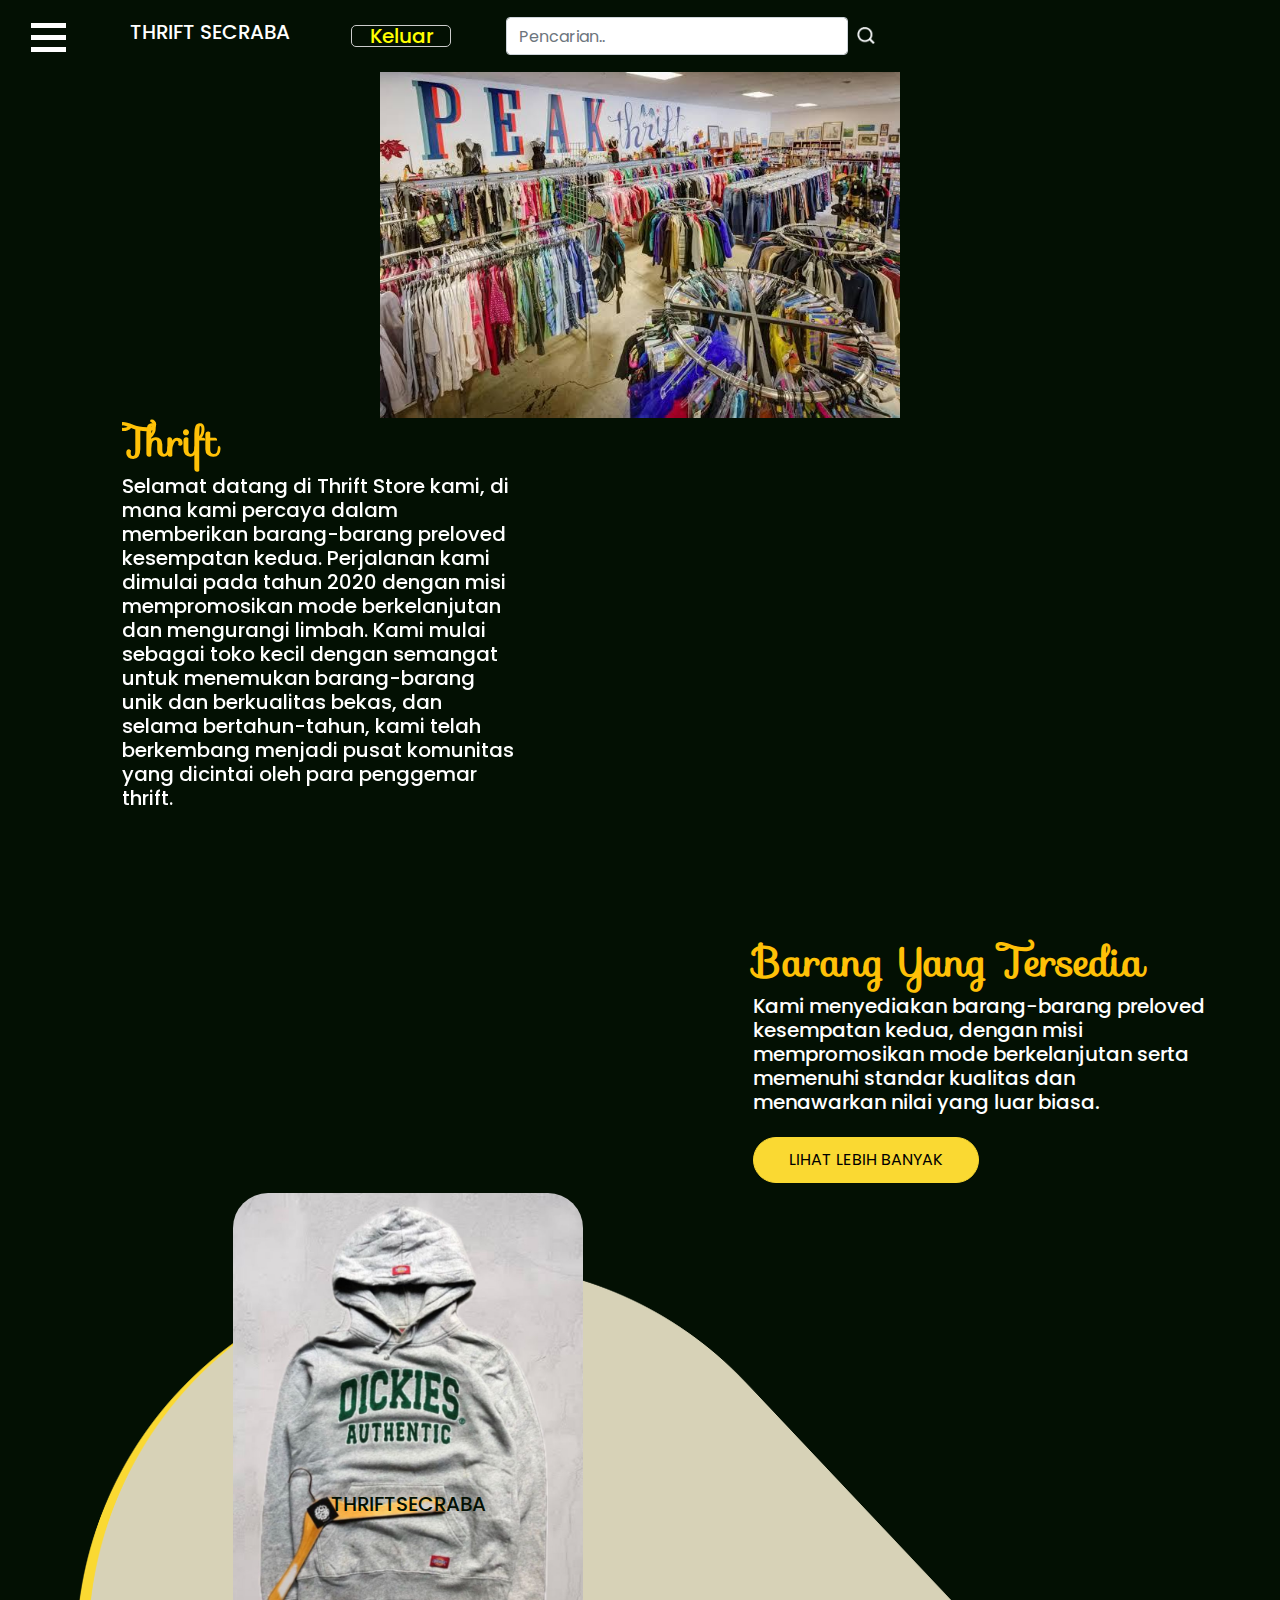
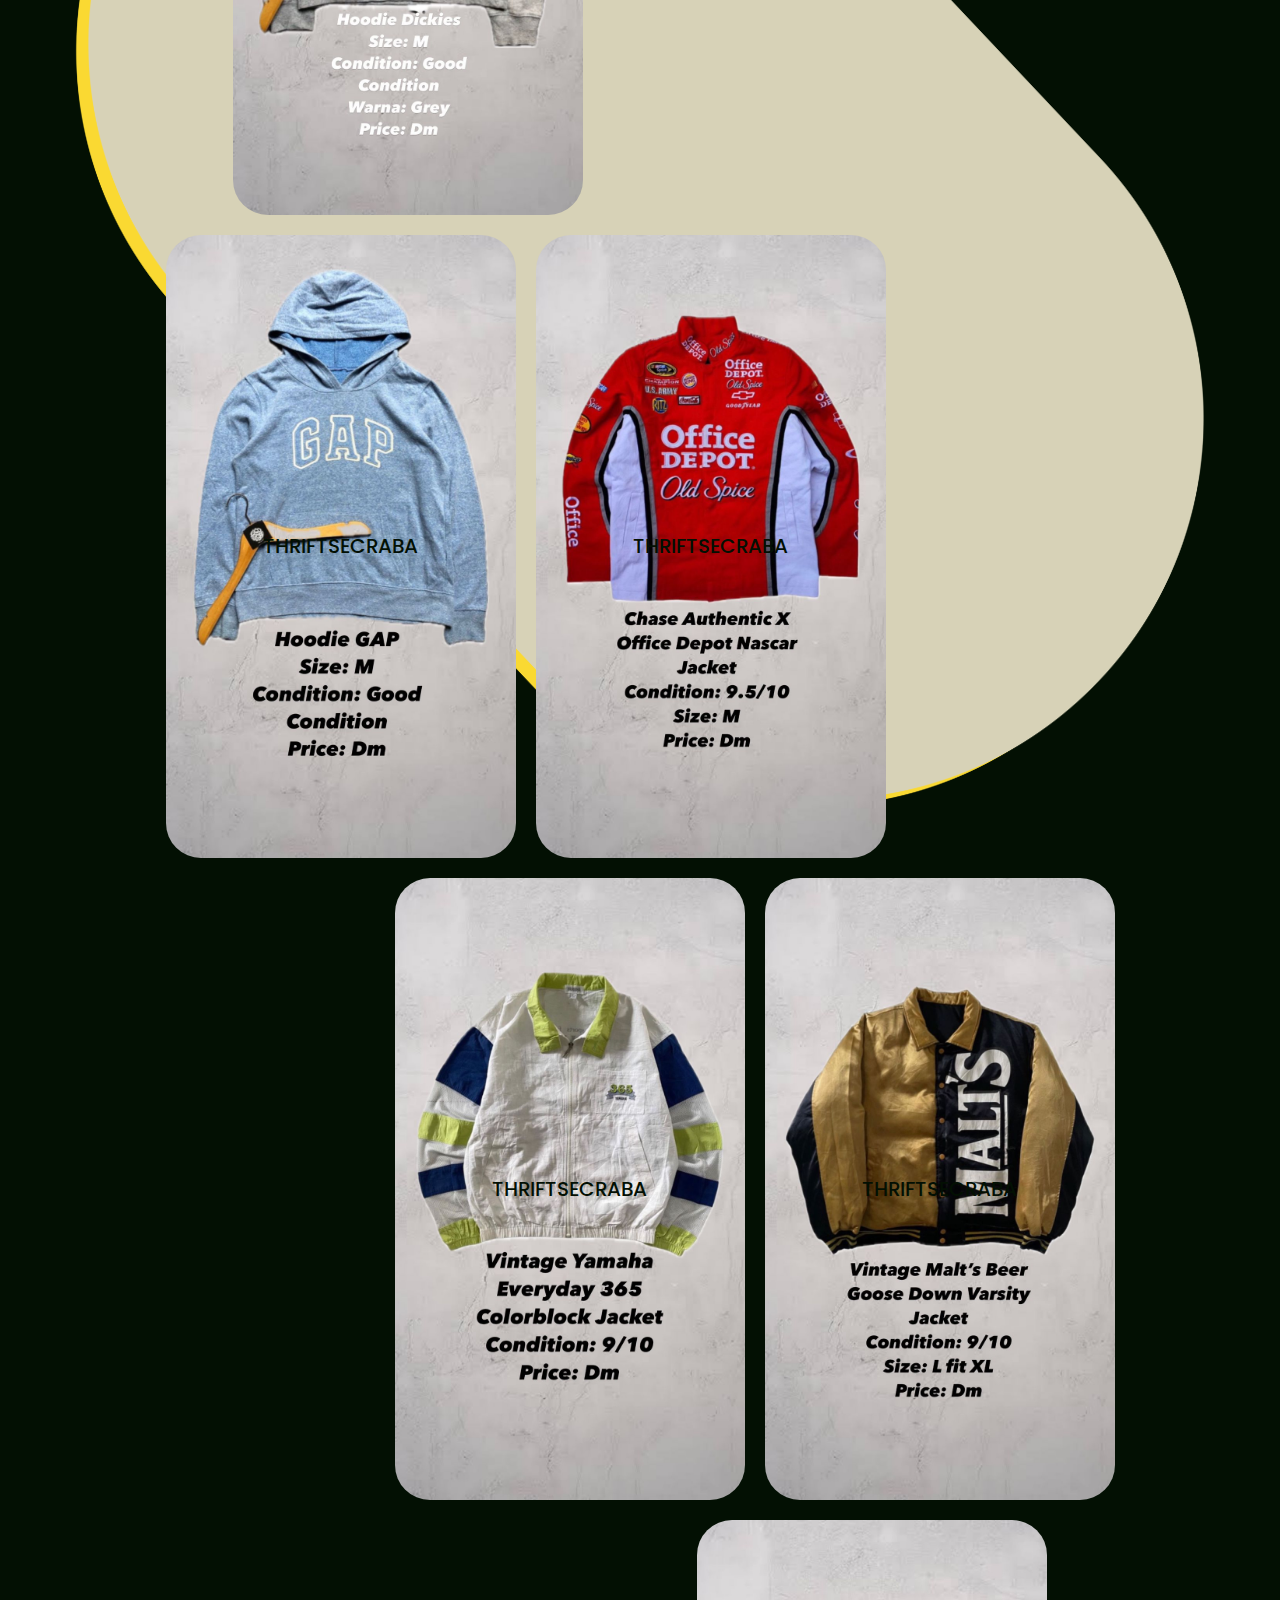
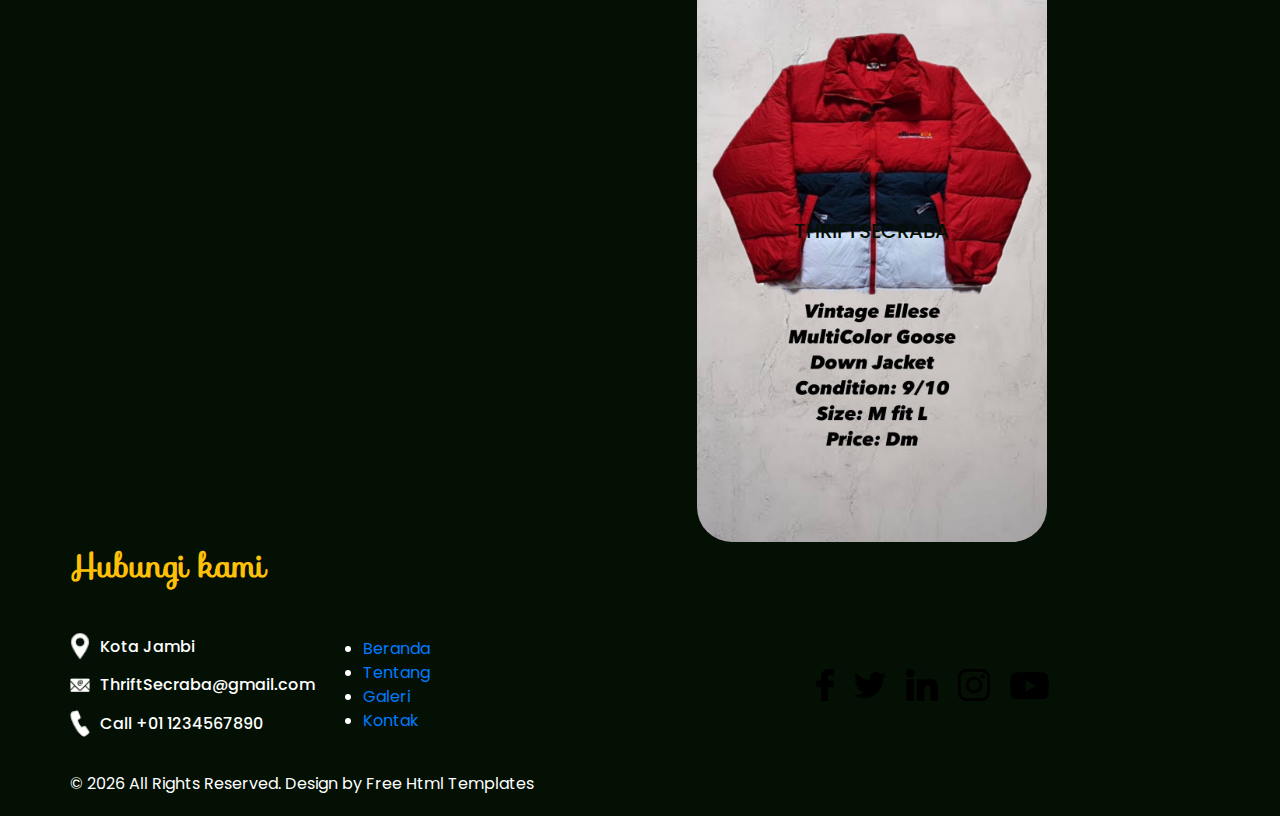
<file: index.html>
<!DOCTYPE html>
<html lang="en">

<head>

  <!-- Basic -->
  <meta charset="utf-8" />
  <meta http-equiv="X-UA-Compatible" content="IE=edge" />
  <!-- Mobile Metas -->
  <meta name="viewport" content="width=device-width, initial-scale=1, shrink-to-fit=no" />
  <!-- Site Metas -->
  <meta name="keywords" content="" />
  <meta name="description" content="" />
  <meta name="author" content="" />

  <title>Thrift Secraba</title>

  <!-- slider stylesheet -->
  <link rel="stylesheet" type="text/css" href="https://cdnjs.cloudflare.com/ajax/libs/OwlCarousel2/2.3.4/assets/owl.carousel.min.css" />

  <!-- bootstrap core css -->
  <link rel="stylesheet" type="text/css" href="css/bootstrap.css" />

  <!-- Custom styles for this template -->
  <link href=" css/style.css" rel="stylesheet" />
  <!-- responsive style -->
  <link href="css/responsive.css" rel="stylesheet" />
  <link href="https://fonts.googleapis.com/css2?family=Sofia&display=swap" rel="stylesheet">
<style>
    .text-warning {
      font-family: 'Sofia', sans-serif;
    }

    .corner-image {
      position: absolute;
      top: 10px;
      right: 10px;
      z-index: 1000;
    }

    .corner-image img {
      width: 700px; /* Atur ukuran sesuai kebutuhan */
      height: auto;
    }
  </style>
</head>

 
  <div class="hero_area">
    <!-- header section strats -->
    <header class="header_section">
      <div class="container-fluid">
        <nav class="navbar navbar-expand-lg custom_nav-container d-block">
          <div class="main_nav_menu">
            <div class="fk_width">
              <div class="custom_menu-btn">
                <button onclick="openNav()">
                  <span class="s-1"> </span>
                  <span class="s-2"> </span>
                  <span class="s-3"> </span>
                </button>
              </div>
              <div id="myNav" class="overlay">
                <div class="overlay-content">
                  <a class="" href="index.html">Beranda <span class="sr-only">(current)</span></a>
                  <a class="" href="about.html">Tentang </a>
                  <a class="" href="gallery.html">Produk </a>
                  <a class="" href="contact.html">kontak </a>
                </div>
              </div>
            </div>
            <a class="navbar-brand" href="index.html">
              <span>
                <h5 >Thrift Secraba</h5>
              </span>
            </a>
            <div class="user_option">
              <a href="beranda.html" class="login-link">
                  <div class="login-box">
                      <h5>Keluar</h5>
                  </div>
              </a>
              <input class="form-control" id="myInput" type="text" placeholder="Pencarian..">
              <br>
              <form class="form-inline">
                <button class="btn nav_search-btn" type="submit"></button>
              </form>
            </div>
          </div>
        </nav>
      </div>
    </header>
    
    <div class="slider">
      <div class="slides">
        <img src="images/poto2.jpg" alt="Gambar 1">
        <img src="images/poto1.jpg" alt="Gambar 2">
        <img src="images/poto3.png" alt="Gambar 3">
      </div>
    </div>
    

      <div class="container-fluid">
        <div class="row slider-row">
          <div class="col-lg-4 offset-lg-1">
            <div id="carouselExampleIndicators" class="carousel slide" data-ride="carousel">
              <div class="carousel-inner">
                <div class="carousel-item active">
                  <div class="detail-box">
                    <h1 class="text-warning" style="font-family: 'Sofia', sans-serif; font-weight: bold;">Thrift</h1>
                      <h5>
                        Selamat datang di Thrift Store kami, di mana kami percaya dalam memberikan barang-barang preloved kesempatan kedua. Perjalanan kami dimulai pada tahun 2020 dengan misi mempromosikan mode berkelanjutan dan mengurangi limbah. Kami mulai sebagai toko kecil dengan semangat untuk menemukan barang-barang unik dan berkualitas bekas, dan selama bertahun-tahun, kami telah berkembang menjadi pusat komunitas yang dicintai oleh para penggemar thrift.
                    </h5>
              </div>
            </div>
          </div>
          
        </div>
      </div>
    </div>
  </div>
</section>

  </div>
  <section class="gallery_section layout_padding-top">
    <div class="container">
      <div class="row">
        <div class="col-lg-5 ml-auto">
          <div class="heading_container">
            <h1 class="text-warning"><strong>Barang Yang Tersedia</strong></h1>
            <h5>
            Kami menyediakan barang-barang preloved kesempatan kedua, dengan misi mempromosikan mode berkelanjutan serta memenuhi standar kualitas dan menawarkan nilai yang luar biasa.
            </h5>
            <a href="">
              Lihat lebih banyak
            </a>
          </div>
        </div>
      </div>
    </div>
    <div class="gallery_container">
      <div class="gallery_bg">
        <img src="images/gallery-bg.png" alt="" />
      </div>
      <div class="container">
        <div class="gallery_box">
          <div class="box b1">
            <div class="img-box">
              <img src="images/gallery-1.jpg" alt="" />
              <h5>ThriftSecraba</h5>
            </div>
          </div>
          <div class="box b2">
            <div class="img-box">
              <img src="images/gallery-2.jpg" alt="" />
              <h5>ThriftSecraba</h5>
            </div>
            <div class="img-box">
              <img src="images/gallery-3.jpg" alt="" />
              <h5>ThriftSecraba</h5>
            </div>
          </div>
          <div class="box b3">
            <div class="img-box">
              <img src="images/gallery-4.jpg" alt="" />
              <h5>ThriftSecraba</h5>
            </div>
            <div class="img-box">
              <img src="images/gallery-5.jpg" alt="" />
              <h5>ThriftSecraba</h5>
            </div>
          </div>
          <div class="box b4">
            <div class="img-box">
              <img src="images/gallery-6.jpg" alt="" />
              <h5>ThriftSecraba</h5>
            </div>
          </div>
        </div>
      </div>
    </div>
  </section>
  
  <section class="info_section ">
    <div class="info_container layout_padding-top">
      <div class="container">
        <div class="heading_container">
          <h2 class="text-warning">Hubungi kami</h2>
        </div>
        <div class="info_main">
          <div class="row">
            <div class="col-md-4 col-lg-3">
              <div class="info_contact ">
                <a href="#" class="link-box">
                  <div class="img-box">
                    <img src="images/location.png" alt="" />
                  </div>
                  <div class="detail-box">
                    <h6>
                      Kota Jambi
                    </h6>
                  </div>
                </a>
                <a href="#" class="link-box">
                  <div class="img-box">
                    <img src="images/mail.png" alt="" />
                  </div>
                  <div class="detail-box">
                    <h6>
                      ThriftSecraba@gmail.com
                    </h6>
                  </div>
                </a>
                <a href="#" class="link-box">
                  <div class="img-box">
                    <img src="images/call.png" alt="" />
                  </div>
                  <div class="detail-box">
                    <h6>
                      Call +01 1234567890
                    </h6>
                  </div>
                </a>
              </div>
            </div>
            <div class="col-md-2 col-lg-3">
              <div class="info_link-box">
                
                  <li class=" active">
                    <a class="" href="index.html">Beranda <span class="sr-only">(current)</span></a>
                  </li>
                  <li class="">
                    <a class="" href="about.html">Tentang </a>
                  </li>
                  <li class="">
                    <a class="" href="gallery.html">Galeri </a>
                  </li>
                  <li class="">
                    <a class="" href="contact.html">Kontak </a>
                  </li>
                </ul>
              </div>
            </div>
            <div class="col-md-6 ">
              <div class="social_box">
                <a href="#">
                  <img src="images/facebook.png" alt="" />
                </a>
                <a href="#">
                  <img src="images/twitter.png" alt="" />
                </a>
                <a href="#">
                  <img src="images/linkedin.png" alt="" />
                </a>
                <a href="#">
                  <img src="images/instagram.png" alt="" />
                </a>
                <a href="#">
                  <img src="images/youtube.png" alt="" />
                </a>
              </div>
            </div>
          </div>
        </div>
      </div>
    </div>
  </section>

  <footer class="footer_section ">
    <div class="container">
      <p>
        &copy; <span id="displayYear"></span> All Rights Reserved. Design by
        <a href="https://html.design/">Free Html Templates</a>
      </p>
    </div>
  </footer>
  <script src="js/jquery-3.4.1.min.js"></script>
  <script src="js/bootstrap.js"></script>
  <script src="https://cdnjs.cloudflare.com/ajax/libs/OwlCarousel2/2.3.4/owl.carousel.min.js"></script>
  <script src="js/custom.js"></script>
</body>

</html>
</file>
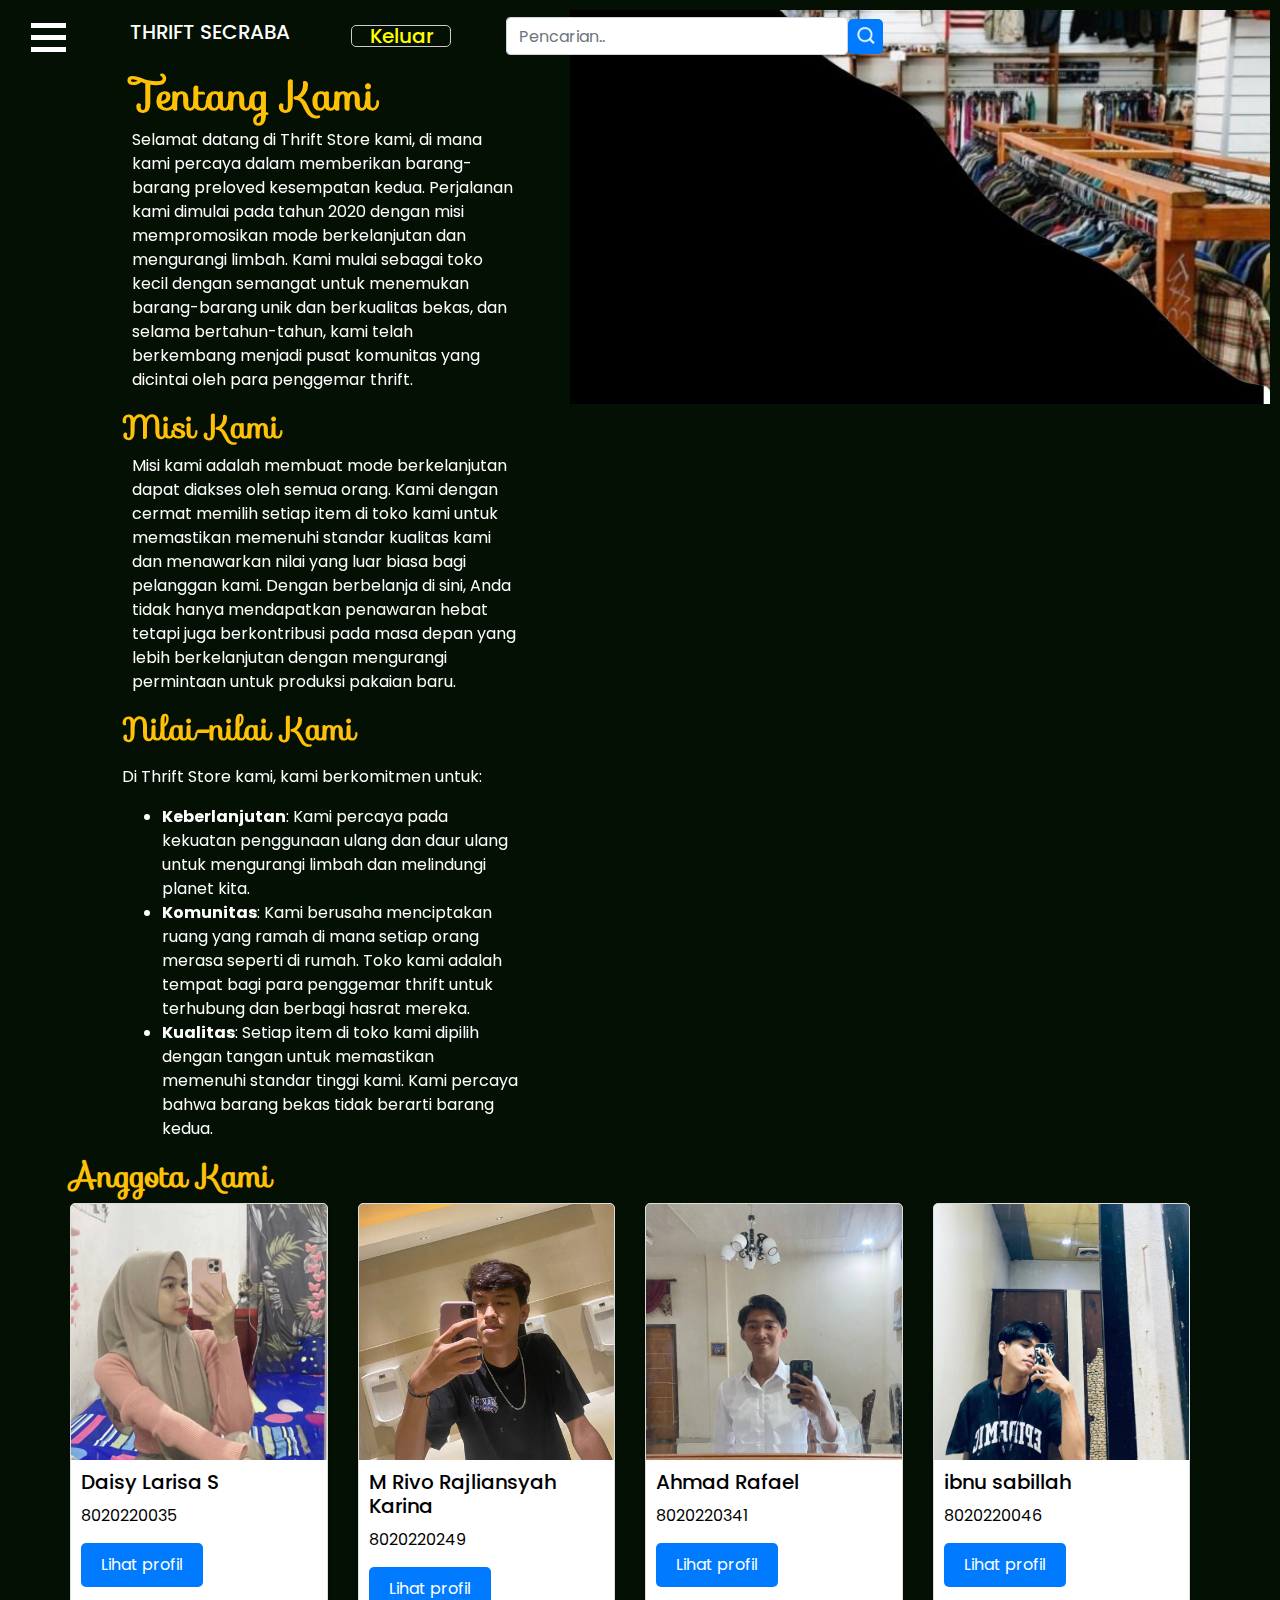
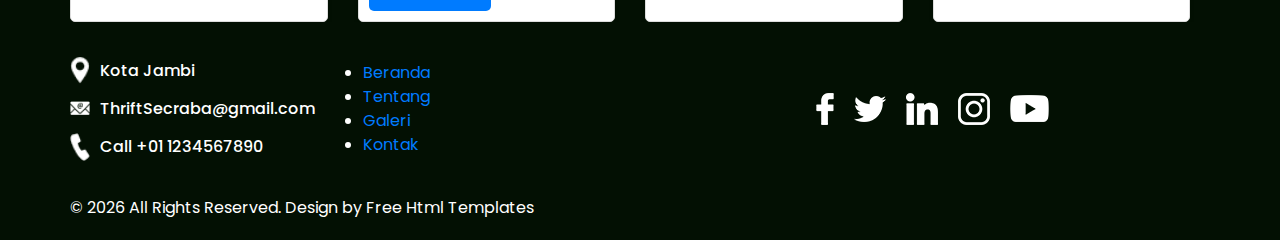
<file: about.html>
<!DOCTYPE html>
<html lang="en">

<head>
  <!-- Basic -->
  <meta charset="utf-8" />
  <meta http-equiv="X-UA-Compatible" content="IE=edge" />
  <!-- Mobile Metas -->
  <meta name="viewport" content="width=device-width, initial-scale=1, shrink-to-fit=no" />
  <!-- Site Metas -->
  <meta name="keywords" content="" />
  <meta name="description" content="" />
  <meta name="author" content="" />

  <title>Thrift Secraba</title>

  <!-- slider stylesheet -->
  <link rel="stylesheet" type="text/css" href="https://cdnjs.cloudflare.com/ajax/libs/OwlCarousel2/2.3.4/assets/owl.carousel.min.css" />

  <!-- bootstrap core css -->
  <link rel="stylesheet" type="text/css" href="css/bootstrap.css" />

  <!-- Custom styles for this template -->
  <link href="css/style.css" rel="stylesheet" />
  <!-- responsive style -->
  <link href="css/responsive.css" rel="stylesheet" />
  <link href="https://fonts.googleapis.com/css2?family=Sofia&display=swap" rel="stylesheet">

  <style>
    .card img {
      width: 100%;
      height: auto;
    }

    .card-body {
      padding: 10px;
    }

    .card-title {
      font-size: 1.25em;
      margin-bottom: 10px;
    }

    .card-text {
      font-size: 1em;
      margin-bottom: 15px;
    }

    .btn {
      display: inline-block;
      padding: 10px 20px;
      font-size: 1em;
      color: #fff;
      background-color: #007bff;
      border: none;
      border-radius: 5px;
      text-decoration: none;
    }

    .text-warning {
      font-family: 'Sofia', sans-serif;
    }

    .corner-image {
      position: absolute;
      top: 10px;
      right: 10px;
      z-index: 1000;
    }

    .corner-image img {
      width: 700px;
      /* Atur ukuran sesuai kebutuhan */
      height: auto;
    }

    .cards-container {
      display: flex;
      flex-wrap: nowrap;
      gap: 10px;
      overflow-x: auto;
    }

    .card {
      flex: 1 0 22%;
      /* Adjust the width percentage to fit the cards in one row */
      box-sizing: border-box;
      border: 1px solid #ddd;
      border-radius: 5px;
      overflow: hidden;
      box-shadow: 0 2px 5px rgba(0, 0, 0, 0.1);
    }
  </style>
</head>

<body class="sub_page">
  <div class="corner-image">
    <img src="images/slider-img2.jpg" alt="Corner Image">
  </div>
  <div class="hero_area">
    <!-- header section starts -->
    <header class="header_section">
      <div class="container-fluid">
        <nav class="navbar navbar-expand-lg custom_nav-container d-block">
          <div class="main_nav_menu">
            <div class="fk_width">
              <div class="custom_menu-btn">
                <button onclick="openNav()">
                  <span class="s-1"> </span>
                  <span class="s-2"> </span>
                  <span class="s-3"> </span>
                </button>
              </div>
              <div id="myNav" class="overlay">
                <div class="overlay-content">
                  <a class="" href="index.html">Beranda <span class="sr-only">(current)</span></a>
                  <a class="" href="about.html">Tentang </a>
                  <a class="" href="gallery.html">Produk </a>
                  <a class="" href="contact.html">Kontak </a>
                </div>
              </div>
            </div>
            <a class="navbar-brand" href="index.html">
              <span>
                <h5>Thrift Secraba</h5>
              </span>
            </a>
            <div class="user_option">
              <a href="beranda.html" class="login-link">
                <div class="login-box">
                  <h5>Keluar</h5>
                </div>
              </a>
              <input class="form-control" id="myInput" type="text" placeholder="Pencarian..">
              <br>
              <form class="form-inline">
                <button class="btn nav_search-btn" type="submit"></button>
              </form>
            </div>
          </div>
        </nav>
      </div>
    </header>
  </div>

  <div class="container-fluid">
    <div class="row slider-row">
      <div class="col-lg-4 offset-lg-1">
        <div id="carouselExampleIndicators" class="carousel slide" data-ride="carousel">
          <div class="carousel-inner">
            <div class="carousel-item active">
              <div class="detail-box">
                <h1 class="text-warning" style="font-family: 'Sofia', sans-serif; margin-left: 10px;font-weight: bold;">Tentang Kami</h1>
                <p style="margin-left: 10px;">Selamat datang di Thrift Store kami, di mana kami percaya dalam memberikan barang-barang preloved kesempatan kedua. Perjalanan kami dimulai pada tahun 2020 dengan misi mempromosikan mode berkelanjutan dan mengurangi limbah. Kami mulai sebagai toko kecil dengan semangat untuk menemukan barang-barang unik dan berkualitas bekas, dan selama bertahun-tahun, kami telah berkembang menjadi pusat komunitas yang dicintai oleh para penggemar thrift.</p>
                <h2 class="text-warning"><strong>Misi Kami</strong></h2>
                <p style="margin-left: 10px;">
                  Misi kami adalah membuat mode berkelanjutan dapat diakses oleh semua orang. Kami dengan cermat memilih setiap item di toko kami untuk memastikan memenuhi standar kualitas kami dan menawarkan nilai yang luar biasa bagi pelanggan kami. Dengan berbelanja di sini, Anda tidak hanya mendapatkan penawaran hebat tetapi juga berkontribusi pada masa depan yang lebih berkelanjutan dengan mengurangi permintaan untuk produksi pakaian baru.
                </p>
                <h2 class="text-warning"><strong>Nilai-nilai Kami</strong></h2>
                <p style="margin-left: 10px;">
                <p>Di Thrift Store kami, kami berkomitmen untuk:</p>
                <ul>
                  <li><strong>Keberlanjutan</strong>: Kami percaya pada kekuatan penggunaan ulang dan daur ulang untuk mengurangi limbah dan melindungi planet kita.</li>
                  <li><strong>Komunitas</strong>: Kami berusaha menciptakan ruang yang ramah di mana setiap orang merasa seperti di rumah. Toko kami adalah tempat bagi para penggemar thrift untuk terhubung dan berbagi hasrat mereka.</li>
                  <li><strong>Kualitas</strong>: Setiap item di toko kami dipilih dengan tangan untuk memastikan memenuhi standar tinggi kami. Kami percaya bahwa barang bekas tidak berarti barang kedua.</li>
              </div>
            </div>
          </div>
        </div>
      </div>
    </div>

    <div class="container">
      <h2 class="text-warning"><strong>Anggota Kami</strong></h2>
      <div class="cards-container">
        <div class="card">
          <img class="card-img-top" src="images/avatar1.jpg" alt="Card image">
          <div class="card-body">
            <h4 class="card-title">Daisy Larisa S</h4>
            <p class="card-text">8020220035</p>
            <a href="#" class="btn btn-primary">Lihat profil</a>
          </div>
        </div>
        <div class="card">
          <img class="card-img-top" src="images/avatar2.jpg" alt="Card image">
          <div class="card-body">
            <h4 class="card-title">M Rivo Rajliansyah Karina</h4>
            <p class="card-text">8020220249</p>
            <a href="#" class="btn btn-primary">Lihat profil</a>
          </div>
        </div>
        <div class="card">
          <img class="card-img-top" src="images/avatar3.jpg" alt="Card image">
          <div class="card-body">
            <h4 class="card-title">Ahmad Rafael</h4>
            <p class="card-text">8020220341</p>
            <a href="#" class="btn btn-primary">Lihat profil</a>
          </div>
        </div>
        <div class="card">
          <img class="card-img-top" src="images/avatar4.jpg" alt="Card image">
          <div class="card-body">
            <h4 class="card-title">ibnu sabillah</h4>
            <p class="card-text">8020220046</p>
            <a href="#" class="btn btn-primary">Lihat profil</a>
          </div>
        </div>
      </div>
    </div>
  </div>

  <section class="info_section ">
    <div class="info_container layout_padding-top">
      <div class="container">
        <div class="heading_container">
        </div>
        <div class="info_main">
          <div class="row">
            <div class="col-md-4 col-lg-3">
              <div class="info_contact ">
                <a href="#" class="link-box">
                  <div class="img-box">
                    <img src="images/location.png" alt="" />
                  </div>
                  <div class="detail-box">
                    <h6>
                      Kota Jambi
                    </h6>
                  </div>
                </a>
                <a href="#" class="link-box">
                  <div class="img-box">
                    <img src="images/mail.png" alt="" />
                  </div>
                  <div class="detail-box">
                    <h6>
                      ThriftSecraba@gmail.com
                    </h6>
                  </div>
                </a>
                <a href="#" class="link-box">
                  <div class="img-box">
                    <img src="images/call.png" alt="" />
                  </div>
                  <div class="detail-box">
                    <h6>
                      Call +01 1234567890
                    </h6>
                  </div>
                </a>
              </div>
            </div>
            <div class="col-md-2 col-lg-3">
              <div class="info_link-box">
                <li class="active">
                  <a class="" href="index.html">Beranda <span class="sr-only">(current)</span></a>
                </li>
                <li class="">
                  <a class="" href="about.html">Tentang </a>
                </li>
                <li class="">
                  <a class="" href="gallery.html">Galeri </a>
                </li>
                <li class="">
                  <a class="" href="contact.html">Kontak </a>
                </li>
              </div>
            </div>
            <div class="col-md-6 ">
              <div class="social_box">
                <a href="#">
                  <img src="images/facebook.png" alt="" />
                </a>
                <a href="#">
                  <img src="images/twitter.png" alt="" />
                </a>
                <a href="#">
                  <img src="images/linkedin.png" alt="" />
                </a>
                <a href="#">
                  <img src="images/instagram.png" alt="" />
                </a>
                <a href="#">
                  <img src="images/youtube.png" alt="" />
                </a>
              </div>
            </div>
          </div>
        </div>
      </div>
    </div>
  </section>

  <footer class="footer_section ">
    <div class="container">
      <p>
        &copy; <span id="displayYear"></span> All Rights Reserved. Design by
        <a href="https://html.design/">Free Html Templates</a>
      </p>
    </div>
  </footer>
  <script src="js/jquery-3.4.1.min.js"></script>
  <script src="js/bootstrap.js"></script>
  <script src="https://cdnjs.cloudflare.com/ajax/libs/OwlCarousel2/2.3.4/owl.carousel.min.js"></script>
  <script src="js/custom.js"></script>
</body>

</html>
</file>
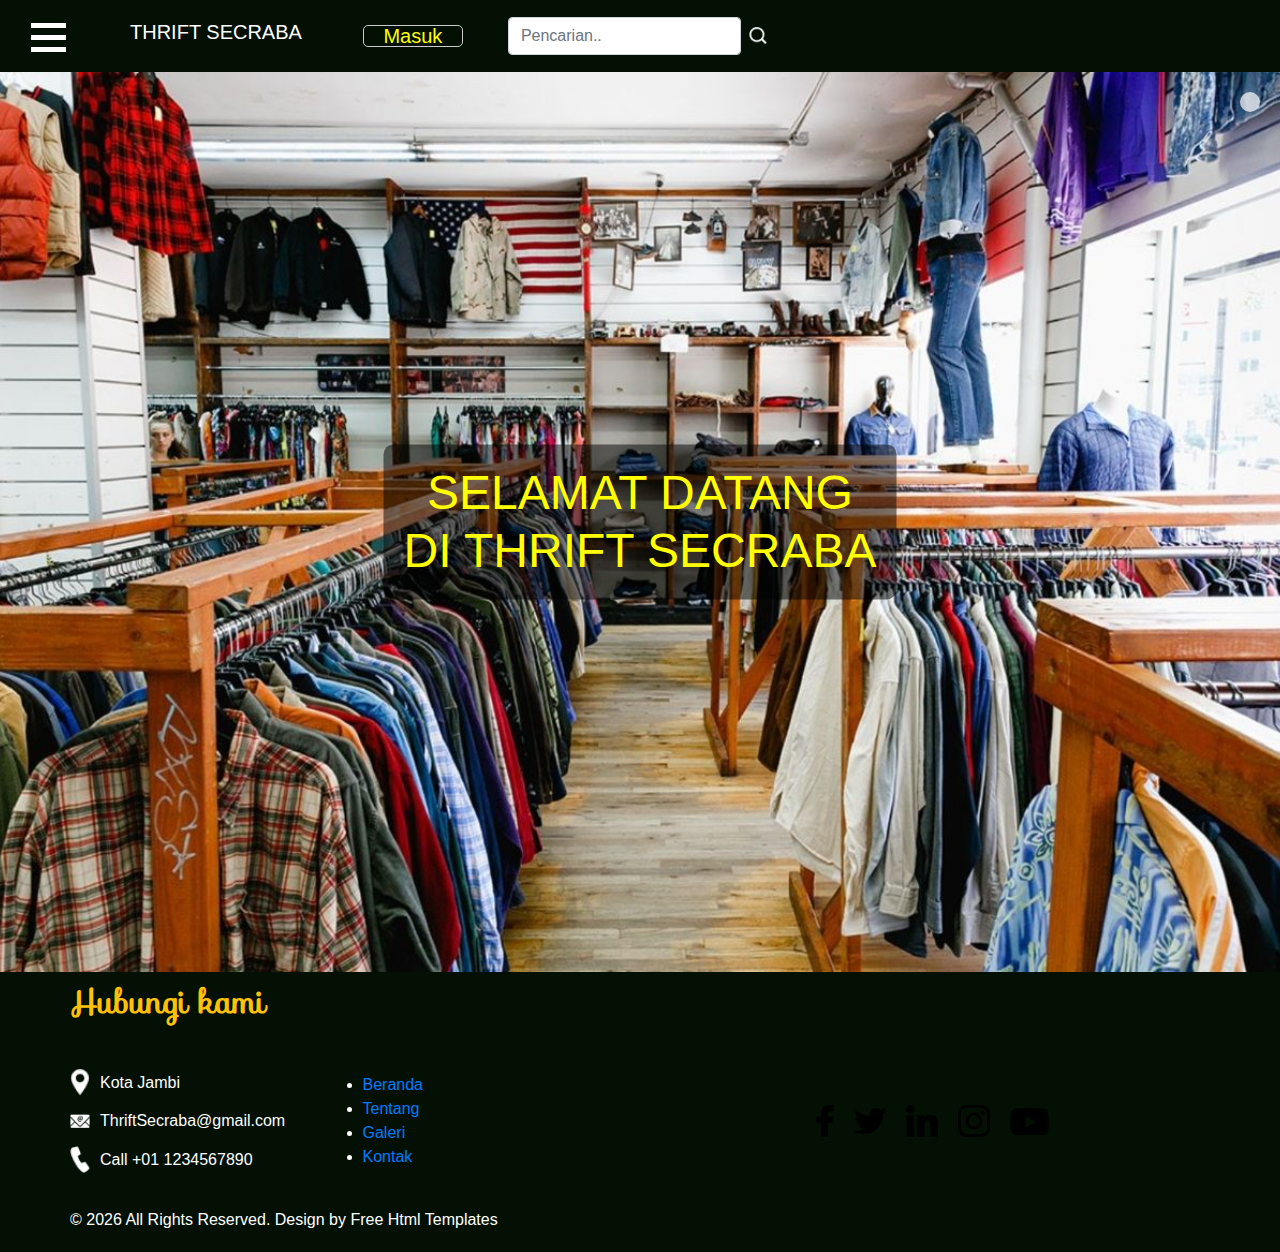
<file: beranda.html>
<!DOCTYPE html>
<html lang="en">
<head>
    <!-- Basic -->
    <meta charset="utf-8" />
    <meta http-equiv="X-UA-Compatible" content="IE=edge" />
    <!-- Mobile Metas -->
    <meta name="viewport" content="width=device-width, initial-scale=1, shrink-to-fit=no" />
    <!-- Site Metas -->
    <meta name="keywords" content="" />
    <meta name="description" content="" />
    <meta name="author" content="" />

    <title>Picstudio</title>

    <!-- slider stylesheet -->
    <link rel="stylesheet" type="text/css" href="https://cdnjs.cloudflare.com/ajax/libs/OwlCarousel2/2.3.4/assets/owl.carousel.min.css" />

    <!-- bootstrap core css -->
    <link rel="stylesheet" type="text/css" href="css/bootstrap.css" />

    <!-- Custom styles for this template -->
    <link href="css/style.css" rel="stylesheet" />
    <!-- responsive style -->
    <link href="css/responsive.css" rel="stylesheet" />
    <link href="https://fonts.googleapis.com/css2?family=Sofia&display=swap" rel="stylesheet">
    <style>
        .text-warning {
            font-family: 'Sofia', sans-serif;
        }
        .login-box {
            display: inline-block;
            margin-right: 10px;
        }
    </style>
</head>
<body>
    <div class="hero_area">
        <!-- header section strats -->
        <header class="header_section">
            <div class="container-fluid">
                <nav class="navbar navbar-expand-lg custom_nav-container d-block">
                    <div class="main_nav_menu">
                        <div class="fk_width">
                            <div class="custom_menu-btn">
                                <button onclick="openNav()">
                                    <span class="s-1"> </span>
                                    <span class="s-2"> </span>
                                    <span class="s-3"> </span>
                                </button>
                            </div>
                            <div id="myNav" class="overlay">
                                <div class="overlay-content">
                                    <a class="" href="index.html">Beranda <span class="sr-only">(current)</span></a>
                                    <a class="" href="about.html">Tentang </a>
                                    <a class="" href="gallery.html">Produk </a>
                                    <a class="" href="contact.html">kontak </a>
                                </div>
                            </div>
                        </div>
                        <a class="navbar-brand" href="index.html">
                            <span>
                                <h5>Thrift Secraba</h5>
                            </span>
                        </a>
                        <div class="user_option">
                           
                            <a href="index.html">
                                <div class="login-box">
                                    <h5>Masuk</h5>
                                </div>
                            </a>
                            <input class="form-control" id="myInput" type="text" placeholder="Pencarian..">
                            <br>
                            <form class="form-inline">
                                <button class="btn nav_search-btn" type="submit"></button>
                            </form>
                        </div>
                    </div>
                </nav>
            </div>
        </header>
        <meta charset="UTF-8">
        <meta name="viewport" content="width=device-width, initial-scale=1.0">
        <title>Inclusive Education Banner</title>
        <style>
            body {
                margin: 0;
                font-family: Arial, sans-serif;
            }
            .banner {
                position: relative;
                width: 100%;
                height: 100vh;
                background-image: url('images/background.jpg');
                background-size: cover;
                background-position: center;
            }
            .banner-text {
                position: absolute;
                top: 50%;
                left: 50%;
                transform: translate(-50%, -50%);
                text-align: center;
                color: rgb(230, 250, 8);
                background-color: rgba(0, 0, 0, 0.5); 
                padding: 20px;
                border-radius: 10px;
            }
            .banner-text h1 {
                margin: 0;
                font-size: 3em;
            }
            .banner-text p {
                margin: 10px 0 0;
                font-size: 1.5em;
            }
            .contact-info {
                position: absolute;
                top: 20px;
                right: 20px;
                background-color: rgba(255, 255, 255, 0.7);
                padding: 10px;
                border-radius: 10px;
            }
        </style>
    </head>
    <body>
      <div class="banner">
        <div class="banner-text">
            <a href="index.html">
                <h1 class="yellow-text">SELAMAT DATANG </h1>
                <h1 class="yellow-text">DI THRIFT SECRABA</h1>
            </a>
        </div>
        <div class="contact-info">
        </div>
    </div>
    </div>
    
        <section class="info_section">
          <p> </p>
        </section>
        <section class="info_section ">
            <div class="info_container layout_padding-top">
              <div class="container">
                <div class="heading_container">
                  <h2 class="text-warning">Hubungi kami</h2>
                </div>
                <div class="info_main">
                  <div class="row">
                    <div class="col-md-4 col-lg-3">
                      <div class="info_contact ">
                        <a href="#" class="link-box">
                          <div class="img-box">
                            <img src="images/location.png" alt="" />
                          </div>
                          <div class="detail-box">
                            <h6>
                              Kota Jambi
                            </h6>
                          </div>
                        </a>
                        <a href="#" class="link-box">
                          <div class="img-box">
                            <img src="images/mail.png" alt="" />
                          </div>
                          <div class="detail-box">
                            <h6>
                              ThriftSecraba@gmail.com
                            </h6>
                          </div>
                        </a>
                        <a href="#" class="link-box">
                          <div class="img-box">
                            <img src="images/call.png" alt="" />
                          </div>
                          <div class="detail-box">
                            <h6>
                              Call +01 1234567890
                            </h6>
                          </div>
                        </a>
                      </div>
                    </div>
                    <div class="col-md-2 col-lg-3">
                      <div class="info_link-box">
                        
                          <li class=" active">
                            <a class="" href="index.html">Beranda <span class="sr-only">(current)</span></a>
                          </li>
                          <li class="">
                            <a class="" href="about.html">Tentang </a>
                          </li>
                          <li class="">
                            <a class="" href="gallery.html">Galeri </a>
                          </li>
                          <li class="">
                            <a class="" href="contact.html">Kontak </a>
                          </li>
                        </ul>
                      </div>
                    </div>
                    <div class="col-md-6 ">
                      <div class="social_box">
                        <a href="#">
                          <img src="images/facebook.png" alt="" />
                        </a>
                        <a href="#">
                          <img src="images/twitter.png" alt="" />
                        </a>
                        <a href="#">
                          <img src="images/linkedin.png" alt="" />
                        </a>
                        <a href="#">
                          <img src="images/instagram.png" alt="" />
                        </a>
                        <a href="#">
                          <img src="images/youtube.png" alt="" />
                        </a>
                      </div>
                    </div>
                  </div>
                </div>
              </div>
            </div>
          </section>
        
          <footer class="footer_section ">
            <div class="container">
              <p>
                &copy; <span id="displayYear"></span> All Rights Reserved. Design by
                <a href="https://html.design/">Free Html Templates</a>
              </p>
            </div>
          </footer>
          <script src="js/jquery-3.4.1.min.js"></script>
          <script src="js/bootstrap.js"></script>
          <script src="https://cdnjs.cloudflare.com/ajax/libs/OwlCarousel2/2.3.4/owl.carousel.min.js"></script>
          <script src="js/custom.js"></script>
    </body>
</html>
</file>
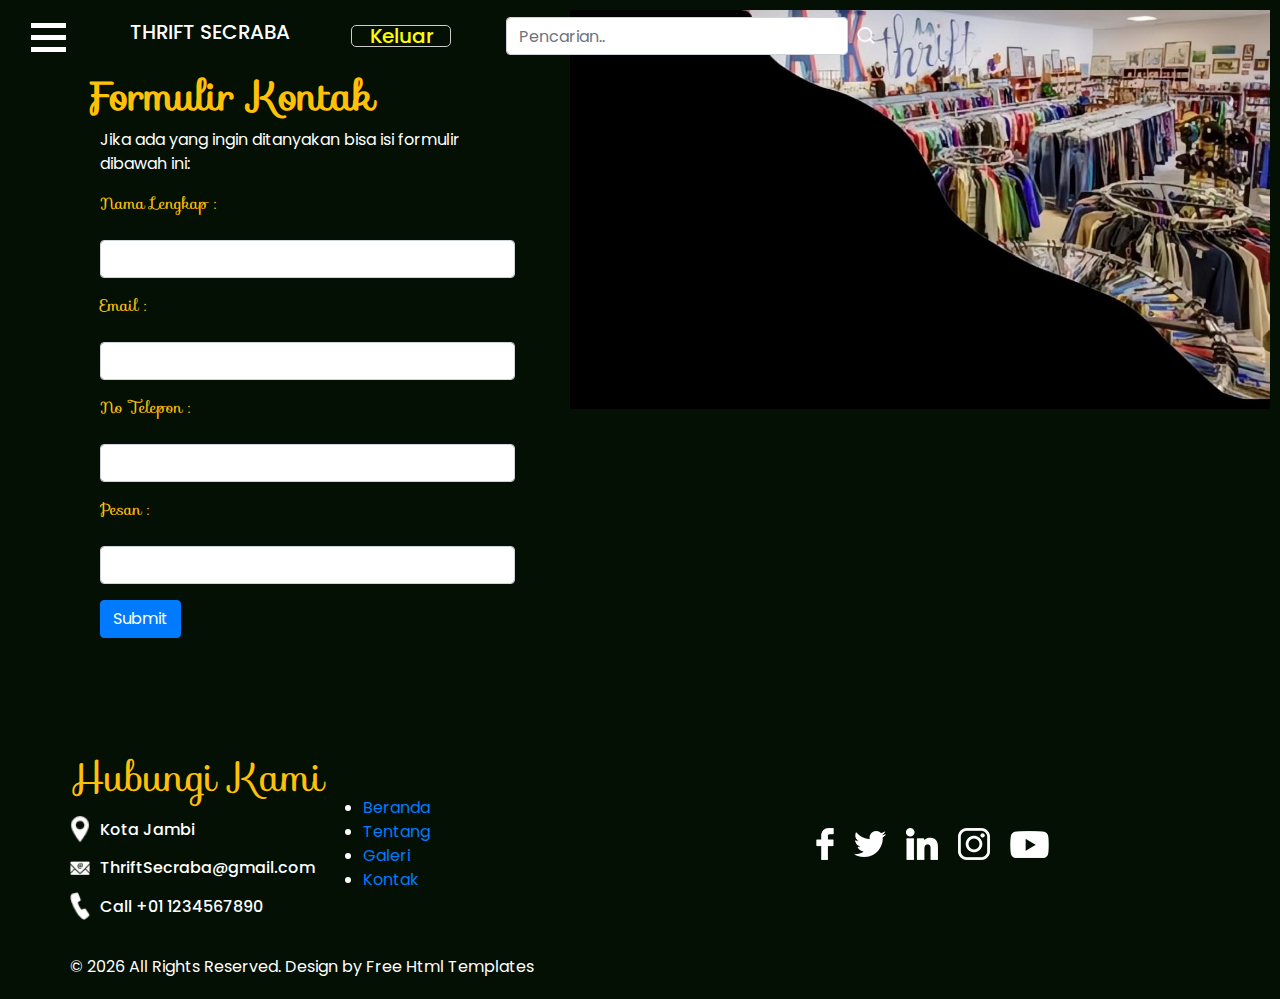
<file: contact.html>
<!DOCTYPE html>
<html lang="en">

<head>
  <meta charset="utf-8" />
  <meta http-equiv="X-UA-Compatible" content="IE=edge" />
  <meta name="viewport" content="width=device-width, initial-scale=1, shrink-to-fit=no" />
  <meta name="keywords" content="" />
  <meta name="description" content="" />
  <meta name="author" content="" />

  <title>Thrift Secraba</title>

  <link rel="stylesheet" type="text/css" href="https://cdnjs.cloudflare.com/ajax/libs/OwlCarousel2/2.3.4/assets/owl.carousel.min.css" />

  <link rel="stylesheet" type="text/css" href="css/bootstrap.css" />
  <link href=" css/style.css" rel="stylesheet" />
  <link href="css/responsive.css" rel="stylesheet" />
  <link href="https://fonts.googleapis.com/css2?family=Sofia&display=swap" rel="stylesheet">
  <style>
    .text-warning {
      font-family: 'Sofia', sans-serif;
    }

    .corner-image {
      position: absolute;
      top: 10px;
      right: 10px;
      z-index: 1000;
    }

    .corner-image img {
      width: 700px; /* Atur ukuran sesuai kebutuhan */
      height: auto;
    }
  </style>
</head>

<body class="sub_page">
  <div class="corner-image">
    <img src="images/slider-img.jpg" alt="Corner Image">
  </div>
  <div class="hero_area">
    <!-- header section strats -->
    <header class="header_section">
      <div class="container-fluid">
        <nav class="navbar navbar-expand-lg custom_nav-container d-block">
          <div class="main_nav_menu">
            <div class="fk_width">
              <div class="custom_menu-btn">
                <button onclick="openNav()">
                  <span class="s-1"> </span>
                  <span class="s-2"> </span>
                  <span class="s-3"> </span>
                </button>
              </div>
              <div id="myNav" class="overlay">
                <div class="overlay-content">
                  <a class="" href="index.html">Beranda <span class="sr-only">(current)</span></a>
                  <a class="" href="about.html">Tentang </a>
                  <a class="" href="gallery.html">Produk </a>
                  <a class="" href="contact.html">kontak </a>
                </div>
              </div>
            </div>
            <a class="navbar-brand" href="index.html">
              <span>
                <h5 >Thrift Secraba</h5>
              </span>
            </a>
            <div class="user_option">
              <a href="beranda.html" class="login-link">
                  <div class="login-box">
                      <h5>Keluar</h5>
                  </div>
              </a>
              <input class="form-control" id="myInput" type="text" placeholder="Pencarian..">
              <br>
              <form class="form-inline">
                <button class="btn nav_search-btn" type="submit"></button>
              </form>
            </div>
          </div>
        </nav>
      </div>
    </header>
  </div>

  <div class="layout_padding-bottom">

    
      <div class="container">
          <div class="col-md-5">
            <div class="detail-box">
              <div class="heading_container">
                <h1 class="text-warning" style="font-family: 'Sofia', sans-serif;font-weight: bold;">Formulir Kontak</h1>
                  <div class="container">
                  <p>Jika ada yang ingin ditanyakan bisa isi formulir dibawah ini:</p>
                  <form action="/action_page.php">
                    <div class="form-group">
                      <label for="usr"><p class="text-warning">Nama Lengkap :</p></label>
                      <input type="text" class="form-control" id="usr" name="username">
                    </div>
                    <div class="form-group">
                      <label for="usr"><p class="text-warning">Email :</p></label>
                      <input type="text" class="form-control" id="usr" name="Email">
                    </div>
                    <div class="form-group">
                      <label for="usr"><p class="text-warning">No Telepon :</p></label>
                      <input type="text" class="form-control" id="usr" name="No Telepon">
                    </div>
                    <div class="form-group">
                      <label for="usr"><p class="text-warning">Pesan :</p></label>
                      <input type="text" class="form-control" id="usr" name="Pesan">
                    </div>
                    <button type="submit" class="btn btn-primary">Submit</button>
                    </form>
                  </form>
                </div>
              </div>
            </div>
          </div>
        </div>
      </div>
    </section>

    <section class="info_section ">
      <div class="info_container layout_padding-top">
        <div class="container">
          <div class="info_main">
            <div class="row">
              <div class="col-md-4 col-lg-3">
                <h1 class="text-warning" style="font-family: 'Sofia', sans-serif;">Hubungi Kami</h1>
                
                <div class="info_contact ">
                  <a href="#" class="link-box">
                    <div class="img-box">
                      <img src="images/location.png" alt="" />
                    </div>
                    <div class="detail-box">
                      <h6>
                        Kota Jambi
                      </h6>
                    </div>
                  </a>
                  <a href="#" class="link-box">
                    <div class="img-box">
                      <img src="images/mail.png" alt="" />
                    </div>
                    <div class="detail-box">
                      <h6>
                        ThriftSecraba@gmail.com
                      </h6>
                    </div>
                  </a>
                  <a href="#" class="link-box">
                    <div class="img-box">
                      <img src="images/call.png" alt="" />
                    </div>
                    <div class="detail-box">
                      <h6>
                        Call +01 1234567890
                      </h6>
                    </div>
                  </a>
                </div>
              </div>
              <div class="col-md-2 col-lg-3">
                <div class="info_link-box">
                  
                    <li class=" active">
                      <a class="" href="index.html">Beranda <span class="sr-only">(current)</span></a>
                    </li>
                    <li class="">
                      <a class="" href="about.html">Tentang </a>
                    </li>
                    <li class="">
                      <a class="" href="gallery.html">Galeri </a>
                    </li>
                    <li class="">
                      <a class="" href="contact.html">Kontak </a>
                    </li>
                  </ul>
                </div>
              </div>
              <div class="col-md-6 ">
                <div class="social_box">
                  <a href="#">
                    <img src="images/facebook.png" alt="" />
                  </a>
                  <a href="#">
                    <img src="images/twitter.png" alt="" />
                  </a>
                  <a href="#">
                    <img src="images/linkedin.png" alt="" />
                  </a>
                  <a href="#">
                    <img src="images/instagram.png" alt="" />
                  </a>
                  <a href="#">
                    <img src="images/youtube.png" alt="" />
                  </a>
                </div>
              </div>
            </div>
          </div>
        </div>
      </div>
    </section>
  
    <footer class="footer_section ">
      <div class="container">
        <p>
          &copy; <span id="displayYear"></span> All Rights Reserved. Design by
          <a href="https://html.design/">Free Html Templates</a>
        </p>
      </div>
    </footer>
    <script src="js/jquery-3.4.1.min.js"></script>
    <script src="js/bootstrap.js"></script>
    <script src="https://cdnjs.cloudflare.com/ajax/libs/OwlCarousel2/2.3.4/owl.carousel.min.js"></script>
    <script src="js/custom.js"></script>
  </body>
  
  </html>
</file>
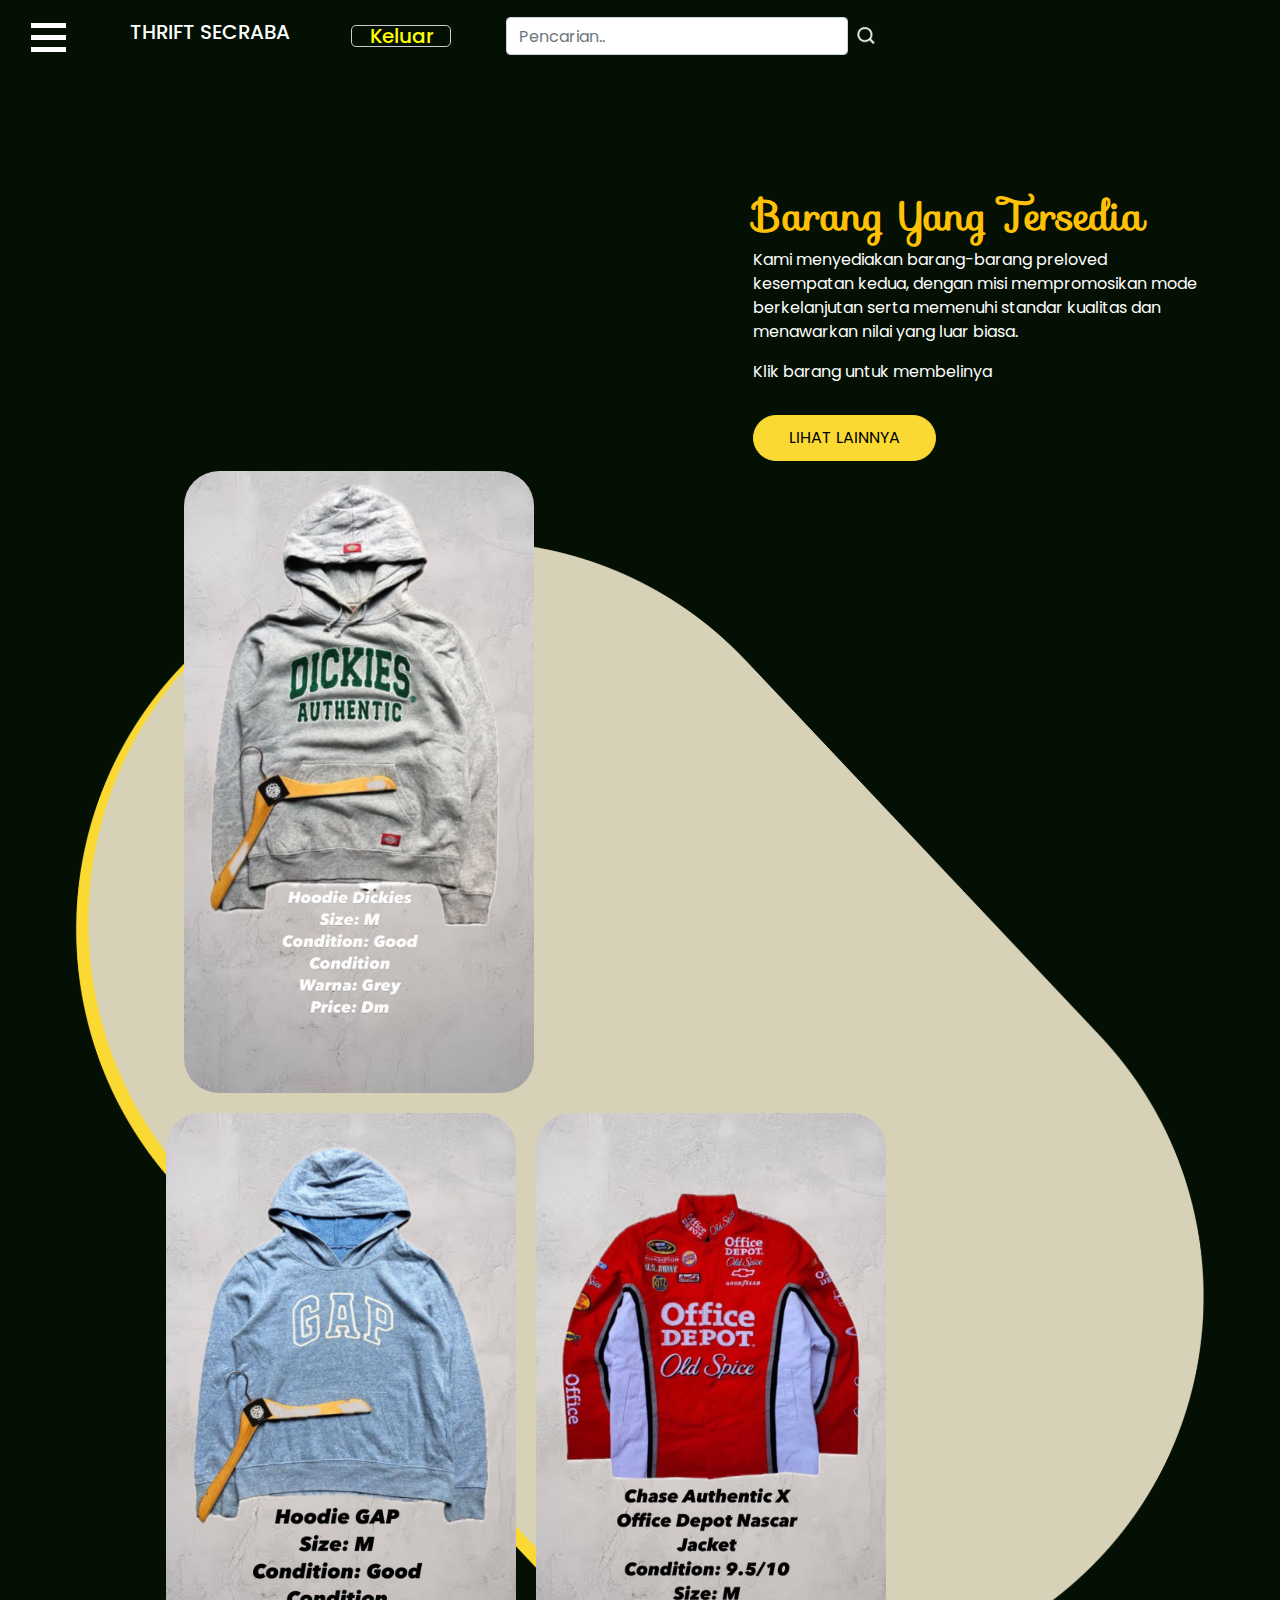
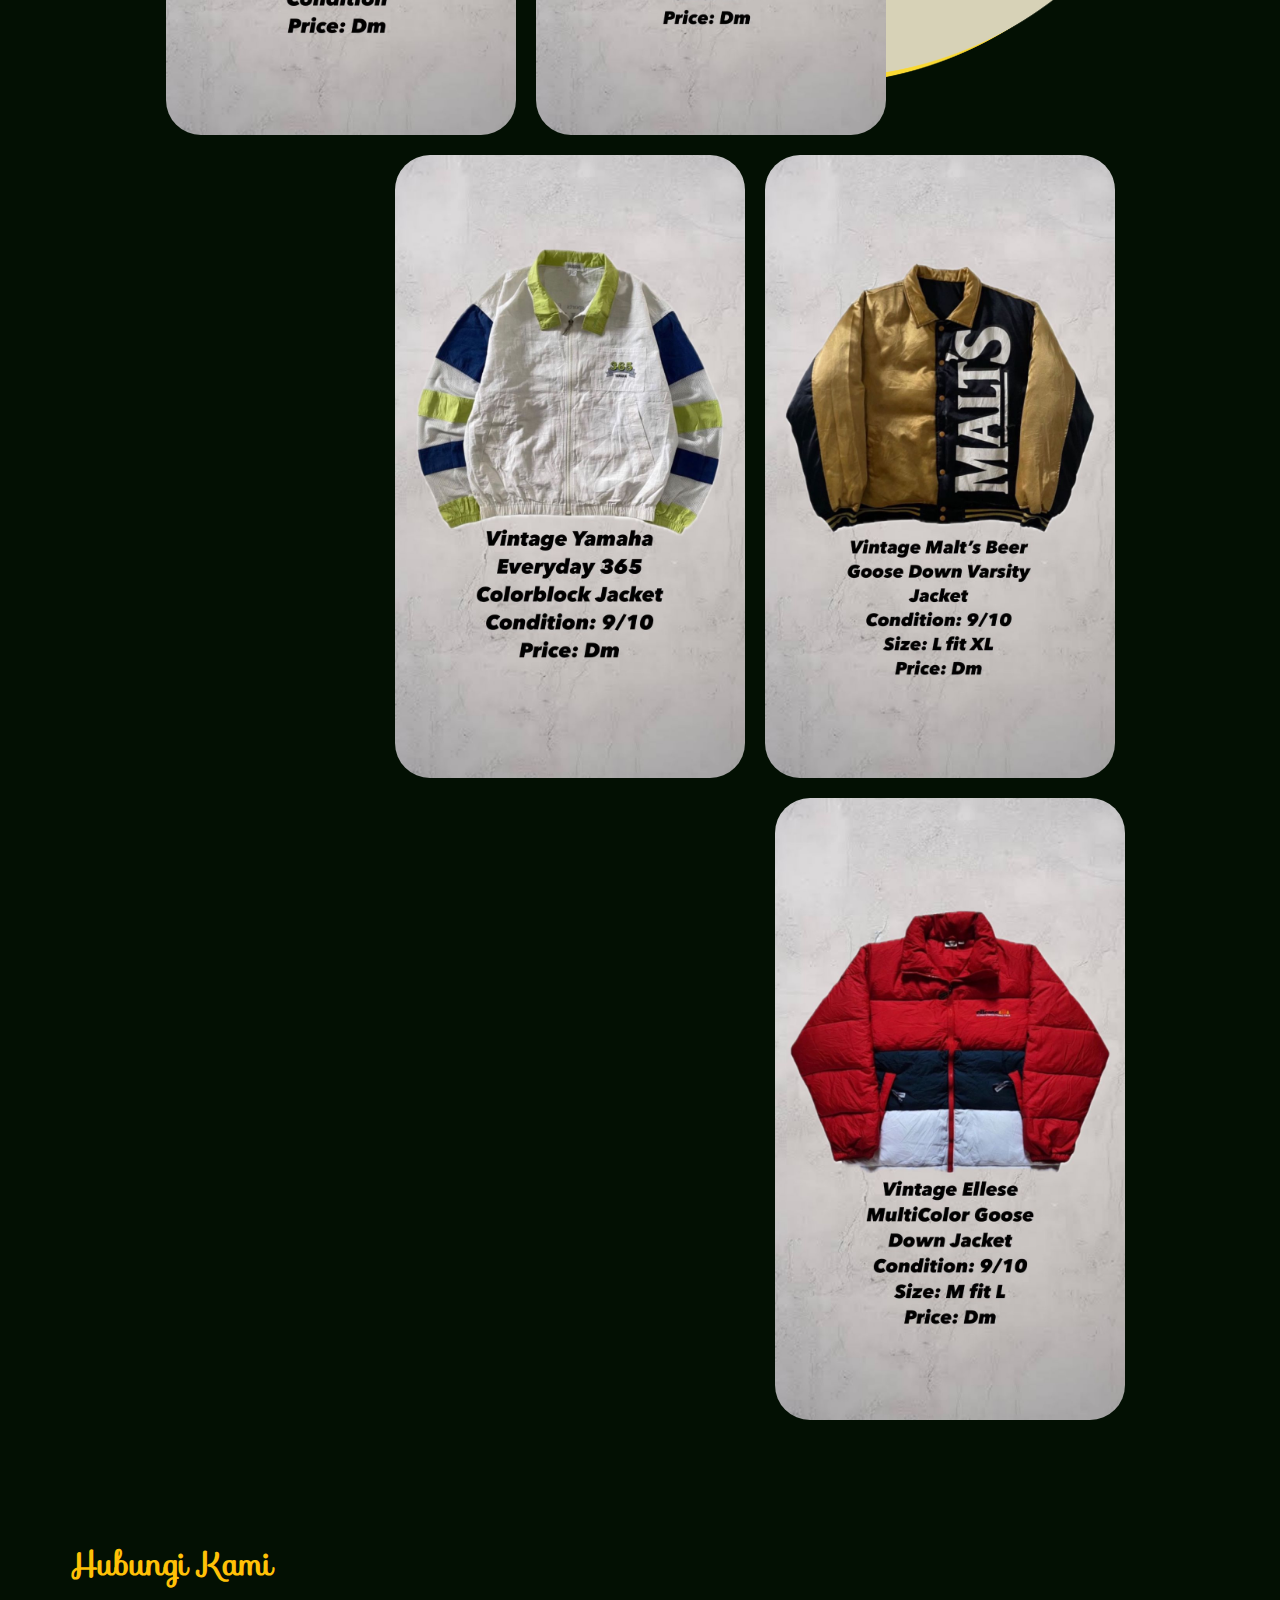
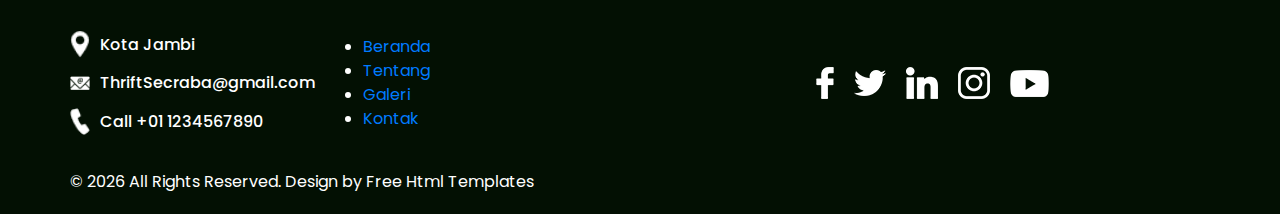
<file: gallery.html>
<!DOCTYPE html>
<html lang="en">

<head>
  <!-- Basic -->
  <meta charset="utf-8" />
  <meta http-equiv="X-UA-Compatible" content="IE=edge" />
  <!-- Mobile Metas -->
  <meta name="viewport" content="width=device-width, initial-scale=1, shrink-to-fit=no" />
  <!-- Site Metas -->
  <meta name="keywords" content="" />
  <meta name="description" content="" />
  <meta name="author" content="" />

  <title>Thrift Secraba</title>

  <!-- slider stylesheet -->
  <link rel="stylesheet" type="text/css" href="https://cdnjs.cloudflare.com/ajax/libs/OwlCarousel2/2.3.4/assets/owl.carousel.min.css" />

  <!-- bootstrap core css -->
  <link rel="stylesheet" type="text/css" href="css/bootstrap.css" />

  <!-- Custom styles for this template -->
  <link href=" css/style.css" rel="stylesheet" />
  <!-- responsive style -->
  <link href="css/responsive.css" rel="stylesheet" />
  <link href="https://fonts.googleapis.com/css2?family=Sofia&display=swap" rel="stylesheet">
<style>
        .text-warning {
            font-family: 'Sofia', sans-serif;
        }
        .logo_img {
            width: 100px; /* Sesuaikan ukuran logo */
            height: auto;
        }
    </style>
</head>

<body class="sub_page">
  <div class="hero_area">
    <!-- header section strats -->
    <header class="header_section">
      <div class="container-fluid">
        <nav class="navbar navbar-expand-lg custom_nav-container d-block">
          <div class="main_nav_menu">
            <div class="fk_width">
              <div class="custom_menu-btn">
                <button onclick="openNav()">
                  <span class="s-1"> </span>
                  <span class="s-2"> </span>
                  <span class="s-3"> </span>
                </button>
              </div>
              <div id="myNav" class="overlay">
                <div class="overlay-content">
                  <a class="" href="index.html">Beranda <span class="sr-only">(current)</span></a>
                  <a class="" href="about.html">Tentang </a>
                  <a class="" href="gallery.html">Produk </a>
                  <a class="" href="contact.html">kontak </a>
                </div>
              </div>
            </div>
            <a class="navbar-brand" href="index.html">
              <span>
                <h5 >Thrift Secraba</h5>
              </span>
            </a>
            <div class="user_option">
              <a href="beranda.html" class="login-link">
                  <div class="login-box">
                      <h5>Keluar</h5>
                  </div>
              </a>
              <input class="form-control" id="myInput" type="text" placeholder="Pencarian..">
              <br>
              <form class="form-inline">
                <button class="btn nav_search-btn" type="submit"></button>
              </form>
              
            </div>
          </div>
        </nav>
      </div>
    </header>
  </div>

  <section class="gallery_section layout_padding">
    <div class="container">
      <div class="row">
        <div class="col-lg-5 ml-auto">
          <div class="heading_container">
            <h1 class="text-warning"><strong>Barang Yang Tersedia</strong></h1>
            <p>
              Kami menyediakan barang-barang preloved kesempatan kedua, dengan misi mempromosikan mode berkelanjutan serta memenuhi standar kualitas dan menawarkan nilai yang luar biasa.
            </p>
            <p>Klik barang untuk membelinya</p>
            <a href="">
              Lihat Lainnya
            </a>
          </div>
        </div>
      </div>
    </div>
    <div class="gallery_container">
      <div class="gallery_bg">
        <img src="images/gallery-bg.png" alt="" />
      </div>
      <div class="container">
        <div class="gallery_box">
          <div class="box b1">
            <a href="pembelianProduk1.html"> <!-- Tautan untuk gambar pertama -->
              <div class="img-box">
                <img src="images/gallery-1.jpg" alt="" />
              </div>
            </a>
          </div>
          <div class="box b2">
            <a href="pembelianProduk2.html"> <!-- Tautan untuk gambar kedua -->
              <div class="img-box">
                <img src="images/gallery-2.jpg" alt="" />
              </div>
            </a>
            <a href="pembelianProduk3.html"> <!-- Tautan untuk gambar ketiga -->
              <div class="img-box">
                <img src="images/gallery-3.jpg" alt="" />
              </div>
            </a>
          </div>
          <div class="box b3">
            <a href="pembelianProduk4.html"> <!-- Tautan untuk gambar keempat -->
              <div class="img-box">
                <img src="images/gallery-4.jpg" alt="" />
              </div>
            </a>
            <a href="pembelianProduk5.html"> <!-- Tautan untuk gambar kelima -->
              <div class="img-box">
                <img src="images/gallery-5.jpg" alt="" />
              </div>
            </a>
          </div>
          <div class="box b4">
            <a href="pembelianProduk6.html"> <!-- Tautan untuk gambar keenam -->
              <div class="img-box">
                <img src="images/gallery-6.jpg" alt="" />
              </div>
            </a>
          </div>
        </div>
      </div>
    </div>
    
  </section>
  <!-- end gallery section -->

  <!-- info section -->

  <section class="info_section ">
    <div class="info_container layout_padding-top">
      <div class="container">
        <div class="heading_container">
          <h2 class="text-warning">Hubungi Kami</h2>
        </div>
        <div class="info_main">
          <div class="row">
            <div class="col-md-4 col-lg-3">
              <div class="info_contact ">
                <a href="#" class="link-box">
                  <div class="img-box">
                    <img src="images/location.png" alt="" />
                  </div>
                  <div class="detail-box">
                    <h6>
                      Kota Jambi
                    </h6>
                  </div>
                </a>
                <a href="#" class="link-box">
                  <div class="img-box">
                    <img src="images/mail.png" alt="" />
                  </div>
                  <div class="detail-box">
                    <h6>
                      ThriftSecraba@gmail.com
                    </h6>
                  </div>
                </a>
                <a href="#" class="link-box">
                  <div class="img-box">
                    <img src="images/call.png" alt="" />
                  </div>
                  <div class="detail-box">
                    <h6>
                      Call +01 1234567890
                    </h6>
                  </div>
                </a>
              </div>
            </div>
            <div class="col-md-2 col-lg-3">
              <div class="info_link-box">
                
                  <li class=" active">
                    <a class="" href="index.html">Beranda <span class="sr-only">(current)</span></a>
                  </li>
                  <li class="">
                    <a class="" href="about.html">Tentang </a>
                  </li>
                  <li class="">
                    <a class="" href="gallery.html">Galeri </a>
                  </li>
                  <li class="">
                    <a class="" href="contact.html">Kontak </a>
                  </li>
                </ul>
              </div>
            </div>
            <div class="col-md-6 ">
              <div class="social_box">
                <a href="#">
                  <img src="images/facebook.png" alt="" />
                </a>
                <a href="#">
                  <img src="images/twitter.png" alt="" />
                </a>
                <a href="#">
                  <img src="images/linkedin.png" alt="" />
                </a>
                <a href="#">
                  <img src="images/instagram.png" alt="" />
                </a>
                <a href="#">
                  <img src="images/youtube.png" alt="" />
                </a>
              </div>
            </div>
          </div>
        </div>
      </div>
    </div>
  </section>

  <footer class="footer_section ">
    <div class="container">
      <p>
        &copy; <span id="displayYear"></span> All Rights Reserved. Design by
        <a href="https://html.design/">Free Html Templates</a>
      </p>
    </div>
  </footer>
  <script src="js/jquery-3.4.1.min.js"></script>
  <script src="js/bootstrap.js"></script>
  <script src="https://cdnjs.cloudflare.com/ajax/libs/OwlCarousel2/2.3.4/owl.carousel.min.js"></script>
  <script src="js/custom.js"></script>
</body>

</html>
</file>
<file: css/style.css>
@import url("https://fonts.googleapis.com/css2?family=Open+Sans:wght@400;700&family=Poppins:wght@400;500;700&display=swap");

@font-face {
  font-family: "Andale Mono";
  src: url(../fonts/AndaleMono.ttf);
}

html {
  scroll-behavior: smooth;
  overflow-x: hidden;
}

body {
  font-family: "Poppins", sans-serif;
  color: #ffffff;
  background-color: #031003;
}

.layout_margin {
  margin-top: 90px;
  margin-bottom: 90px;
}

.layout_padding {
  padding-top: 120px;
  padding-bottom: 120px;
}

.layout_padding2 {
  padding-top: 45px;
  padding-bottom: 45px;
}

.layout_padding2-top {
  padding-top: 45px;
}

.layout_padding2-bottom {
  padding-bottom: 45px;
}

.layout_padding-top {
  padding-top: 120px;
}

.layout_padding-bottom {
  padding-bottom: 120px;
}

.heading_container {
  display: -webkit-box;
  display: -ms-flexbox;
  display: flex;
  -webkit-box-orient: vertical;
  -webkit-box-direction: normal;
      -ms-flex-direction: column;
          flex-direction: column;
  -webkit-box-align: start;
      -ms-flex-align: start;
          align-items: flex-start;
  color: #ffffff;
}

.heading_container h2 {
  font-weight: bold;
}

.heading_container a {
  display: inline-block;
  background: #fad932;
  color: #000000;
  padding: 10px 35px;
  border-radius: 30px;
  border: 1px solid #fad932;
  -webkit-transition: all 0.3s;
  transition: all 0.3s;
  text-transform: uppercase;
  margin-top: 15px;
}

.heading_container a:hover {
  background: transparent;
  color: #fad932;
}

@-webkit-keyframes hueAnimate {
  0% {
    -webkit-filter: hue-rotate(0deg);
            filter: hue-rotate(0deg);
  }
  100% {
    -webkit-filter: hue-rotate(360deg);
            filter: hue-rotate(360deg);
  }
}

@keyframes hueAnimate {
  0% {
    -webkit-filter: hue-rotate(0deg);
            filter: hue-rotate(0deg);
  }
  100% {
    -webkit-filter: hue-rotate(360deg);
            filter: hue-rotate(360deg);
  }
}

/*header section*/
.hero_area {
  position: relative;
}

.sub_page .info_section .social_box {
  -webkit-filter: invert(100%);
          filter: invert(100%);
}

.header_section .container-fluid {
  padding-right: 25px;
  padding-left: 25px;
}

.header_section .nav_container {
  margin: 0 auto;
}

.custom_nav-container.navbar-expand-lg .navbar-nav .nav-link img {
  width: 22px;
  margin-right: 15px;
}

.custom_nav-container.navbar-expand-lg .navbar-nav .nav-link {
  padding: 0px 25px;
  color: #fefeff;
  text-align: center;
  font-family: "Roboto", sans-serif;
}

.custom_menu-btn {
  z-index: 9;
  position: absolute;
  left: 0;
  top: 15px;
}

.custom_menu-btn button {
  outline: none;
  border: none;
  background-color: transparent;
}

.custom_menu-btn span {
  display: block;
  width: 35px;
  height: 5px;
  background-color: #fff;
  margin: 7px 0;
  -webkit-transition: all 0.3s;
  transition: all 0.3s;
}

.custom_menu-btn .s-2 {
  -webkit-transition: all 0.1s;
  transition: all 0.1s;
}

.menu_btn-style {
  position: fixed;
  left: 22px;
  top: 15px;
}

.menu_btn-style button {
  -webkit-transform: translateX(14px);
          transform: translateX(14px);
}

.menu_btn-style button .s-1 {
  -webkit-transform: rotate(45deg) translateY(17px);
          transform: rotate(45deg) translateY(17px);
}

.menu_btn-style button .s-2 {
  -webkit-transform: translateX(-100px);
          transform: translateX(-100px);
}

.menu_btn-style button .s-3 {
  -webkit-transform: rotate(-45deg) translateY(-17px);
          transform: rotate(-45deg) translateY(-17px);
}

.position-unset {
  position: unset;
}

.navbar-expand-lg .navbar-collapse {
  -webkit-box-flex: 0;
      -ms-flex-positive: 0;
          flex-grow: 0;
}

.overlay {
  height: 100%;
  width: 0;
  position: fixed;
  z-index: 1;
  top: 0;
  left: 0;
  background: rgba(3, 16, 3, 0.95);
  overflow-x: hidden;
  -webkit-transition: 0.5s;
  transition: 0.5s;
}

.overlay .closebtn {
  position: absolute;
  top: 0;
  right: 30px;
  font-size: 60px;
}

.overlay a {
  display: inline-block;
  padding: 10px 15px;
  text-decoration: none;
  font-size: 18px;
  text-transform: uppercase;
  color: #ffffff;
  margin: 10px 0;
  display: block;
  -webkit-transition: 0.3s;
  transition: 0.3s;
  border: 1.5px solid #ffffff;
  border-radius: 5px;
  width: 190px;
}

.overlay a:hover {
  border-color: transparent;
  background-color: #ffffff;
}

.overlay-content {
  position: relative;
  top: 20%;
  width: 100%;
  text-align: center;
  margin-top: 30px;
  display: -webkit-box;
  display: -ms-flexbox;
  display: flex;
  -webkit-box-orient: vertical;
  -webkit-box-direction: normal;
      -ms-flex-direction: column;
          flex-direction: column;
  -webkit-box-align: center;
      -ms-flex-align: center;
          align-items: center;
}

.menu_width {
  width: 100%;
}

.scroll-y-hidden {
  overflow-y: hidden;
}

a,
a:hover,
a:focus {
  text-decoration: none;
}

a:hover,
a:focus {
  color: initial;
}

.btn,
.btn:focus {
  outline: none !important;
  -webkit-box-shadow: none;
          box-shadow: none;
}

.fk_width {
  width: 105px;
}

.custom_nav-container .nav_search-btn {
  background-image: url(../images/search-icon.png);
  background-size: 18px;
  background-repeat: no-repeat;
  width: 35px;
  height: 35px;
  padding: 0;
  border: none;
  background-position: center;
}

.navbar-brand {
  display: -webkit-box;
  display: -ms-flexbox;
  display: flex;
}

.navbar-brand span {
  color: #ffffff;
  font-weight: bold;
  text-transform: uppercase;
}

.custom_nav-container {
  z-index: 99999;
  padding: 15px 0;
  -webkit-box-pack: start;
      -ms-flex-pack: start;
          justify-content: flex-start;
}

.custom_nav-container .navbar-toggler {
  outline: none;
}

.custom_nav-container .navbar-toggler .navbar-toggler-icon {
  background-image: url(../images/menu.png);
  background-size: 55px;
}

.main_nav_menu {
  display: -webkit-box;
  display: -ms-flexbox;
  display: flex;
}

.user_option {
  display: -webkit-box;
  display: -ms-flexbox;
  display: flex;
  -webkit-box-align: center;
      -ms-flex-align: center;
          align-items: center;
  margin-left: 45px;
}

.user_option a {
  display: -webkit-box;
  display: -ms-flexbox;
  display: flex;
  -webkit-box-align: center;
      -ms-flex-align: center;
          align-items: center;
  margin-right: 35px;
  color: #ffffff;
  text-transform: uppercase;
}

.user_option a img {
  width: 20px;
  margin-right: 10px;
}

.user_option a span {
  color: #ffffff;
}

/*end header section*/
.slider_section {
  padding-top: 45px;
}

.slider_section #carouselExampleIndicators {
  -webkit-box-flex: 1;
      -ms-flex: 1;
          flex: 1;
}

.slider_section .detail-box {
  color: #ffffff;
  margin-top: 75px;
}

.slider_section .detail-box h1 {
  font-size: 3rem;
  font-family: "Andale Mono";
}

.slider_section .detail-box p {
  margin-top: 15px;
}

.slider_section .detail-box a {
  display: inline-block;
  background: #fad932;
  color: #000000;
  padding: 10px 25px;
  border-radius: 30px;
  border: 1px solid #fad932;
  -webkit-transition: all 0.3s;
  transition: all 0.3s;
  text-transform: uppercase;
  margin-top: 35px;
}

.slider_section .detail-box a:hover {
  background: transparent;
  color: #fad932;
}

.slider_section .img-box {
  margin-top: -125px;
}

.slider_section .img-box img {
  width: 100%;
}

.slider_section .img-box::before {
  content: "";
  position: absolute;
  top: -135px;
  left: 0;
  width: 100%;
  height: 100%;
  background: -webkit-gradient(linear, left top, left bottom, from(#000000), color-stop(transparent), to(transparent));
  background: linear-gradient(to bottom, #000000, transparent, transparent);
  z-index: 1;
  display: none;
}

.slider_section .carousel_control-box {
  display: -webkit-box;
  display: -ms-flexbox;
  display: flex;
  -webkit-box-align: center;
      -ms-flex-align: center;
          align-items: center;
  margin-top: 45px;
}

.slider_section .carousel_btn-container {
  width: 95px;
  min-width: 95px;
  display: -webkit-box;
  display: -ms-flexbox;
  display: flex;
  -webkit-box-pack: justify;
      -ms-flex-pack: justify;
          justify-content: space-between;
  z-index: 999;
}

.slider_section .carousel_btn-container .carousel-control-prev,
.slider_section .carousel_btn-container .carousel-control-next {
  position: unset;
  width: 45px;
  height: 45px;
  border: none;
  border-radius: 100%;
  opacity: 1;
  background-repeat: no-repeat;
  background-size: 10px;
  background-position: center;
  border: 1.5px solid #ffffff;
  background-color: transparent;
}

.slider_section .carousel_btn-container .carousel-control-prev:hover,
.slider_section .carousel_btn-container .carousel-control-next:hover {
  background-color: #fad932;
  border-color: transparent;
}

.slider_section .carousel_btn-container .carousel-control-prev {
  background-image: url(../images/prev.png);
}

.slider_section .carousel_btn-container .carousel-control-next {
  background-image: url(../images/next.png);
}

.slider_section .carousel-indicators {
  width: 550px;
  min-width: 550px;
  position: relative;
  margin: 0;
  margin-left: 35px;
  -webkit-box-pack: justify;
      -ms-flex-pack: justify;
          justify-content: space-between;
}

.slider_section .carousel-indicators::before {
  content: "";
  width: calc(100% - 75px);
  height: 1px;
  position: absolute;
  top: 50%;
  left: calc(50% - 8px);
  -webkit-transform: translate(-50%, -50%);
          transform: translate(-50%, -50%);
  background-color: #ffffff;
}

.slider_section .carousel-indicators .ol_design {
  width: 20px;
  height: 20px;
  position: absolute;
  top: 50%;
  left: calc(0% + 35px);
  -webkit-transform: translate(-50%, -50%);
          transform: translate(-50%, -50%);
  border-radius: 100%;
  background-color: #fad932;
  -webkit-transition: all .3s;
  transition: all .3s;
  z-index: 2;
}

.slider_section .carousel-indicators li {
  height: auto;
  border: none;
  opacity: 1;
  color: #ffffff;
  text-indent: 0;
  background-color: transparent;
}

.about_section .detail-box {
  margin: 35px auto;
  position: relative;
  z-index: 2;
}

.about_section .img-box {
  width: 90%;
  margin: auto;
  position: relative;
  background-repeat: no-repeat;
  margin-top: -125px;
}

.about_section .img-box .play_btn {
  background: #fad932;
  display: -webkit-box;
  display: -ms-flexbox;
  display: flex;
  -webkit-box-align: center;
      -ms-flex-align: center;
          align-items: center;
  -webkit-box-pack: center;
      -ms-flex-pack: center;
          justify-content: center;
  border-radius: 100%;
  width: 75px;
  height: 75px;
  position: absolute;
  z-index: 3;
  top: 50%;
  left: 50%;
  -webkit-transform: translate(-50%, -50%);
          transform: translate(-50%, -50%);
}

.about_section .img-box .play_btn button {
  -webkit-box-shadow: none;
          box-shadow: none;
  background-color: transparent;
  border: none;
  position: relative;
  z-index: 5;
}

.about_section .img-box .play_btn a {
  background: #fad932;
  display: -webkit-box;
  display: -ms-flexbox;
  display: flex;
  -webkit-box-align: center;
      -ms-flex-align: center;
          align-items: center;
  -webkit-box-pack: center;
      -ms-flex-pack: center;
          justify-content: center;
  border-radius: 100%;
  width: 75px;
  height: 75px;
  position: relative;
  z-index: 5;
}

.about_section .img-box .play_btn img {
  width: 20px;
  margin-left: 3px;
}

.about_section .img-box .play_btn::before {
  content: "";
  width: 100%;
  height: 100%;
  position: absolute;
  top: 50%;
  left: 50%;
  background: #fad932;
  opacity: 1;
  border-radius: 100%;
  -webkit-transform: translate(-50%, -50%);
          transform: translate(-50%, -50%);
}

.about_section .img-box .play_btn::before {
  z-index: 2;
  -webkit-animation: before-animation 1500ms infinite;
          animation: before-animation 1500ms infinite;
}

@-webkit-keyframes before-animation {
  0% {
    -webkit-transform: translateX(-50%) translateY(-50%) translateZ(0) scale(1);
            transform: translateX(-50%) translateY(-50%) translateZ(0) scale(1);
    opacity: 1;
  }
  100% {
    -webkit-transform: translateX(-50%) translateY(-50%) translateZ(0) scale(1.5);
            transform: translateX(-50%) translateY(-50%) translateZ(0) scale(1.5);
    opacity: 0;
  }
}

@keyframes before-animation {
  0% {
    -webkit-transform: translateX(-50%) translateY(-50%) translateZ(0) scale(1);
            transform: translateX(-50%) translateY(-50%) translateZ(0) scale(1);
    opacity: 1;
  }
  100% {
    -webkit-transform: translateX(-50%) translateY(-50%) translateZ(0) scale(1.5);
            transform: translateX(-50%) translateY(-50%) translateZ(0) scale(1.5);
    opacity: 0;
  }
}

.about_section .img-box .about-img {
  width: 100%;
  -webkit-transform: rotate(-25deg);
          transform: rotate(-25deg);
  -webkit-animation: hueAnimate .7s infinite;
          animation: hueAnimate .7s infinite;
}

.about_section .btn-box {
  display: -webkit-box;
  display: -ms-flexbox;
  display: flex;
  -webkit-box-pack: center;
      -ms-flex-pack: center;
          justify-content: center;
  margin-top: 75px;
  margin-bottom: 175px;
}

.about_section .btn-box a {
  display: inline-block;
  background: #ffffff;
  color: #000000;
  padding: 10px 40px;
  border-radius: 30px;
  border: 1px solid #ffffff;
  -webkit-transition: all 0.3s;
  transition: all 0.3s;
}

.about_section .btn-box a:hover {
  background: transparent;
  color: #ffffff;
}

.gallery_section .gallery_container {
  position: relative;
  max-width: 1500px;
  margin: auto;
}

.gallery_section .gallery_container .gallery_bg {
  position: absolute;
  width: 100%;
  top: 10%;
  margin-left: 0;
  -webkit-transform: rotate(45deg);
          transform: rotate(45deg);
  z-index: -1;
}

.gallery_section .gallery_container .gallery_bg img {
  width: 100%;
}

.gallery_section .gallery_container .gallery_box {
  width: 85%;
  margin: auto;
}

.gallery_section .gallery_container .box {
  display: -webkit-box;
  display: -ms-flexbox;
  display: flex;
}

.gallery_section .gallery_container .box.b1 .img-box {
  margin-left: 8%;
}

.gallery_section .gallery_container .box.b3 {
  -webkit-box-pack: end;
      -ms-flex-pack: end;
          justify-content: flex-end;
}

.gallery_section .gallery_container .box.b4 {
  -webkit-box-pack: end;
      -ms-flex-pack: end;
          justify-content: flex-end;
}

.gallery_section .gallery_container .box.b4 .img-box {
  margin-right: 8%;
}

.gallery_section .gallery_container .box .img-box {
  position: relative;
  margin: 10px;
  border-radius: 35px;
  overflow: hidden;
  width: 350px;
}

.gallery_section .gallery_container .box .img-box img {
  width: 100%;
}

.gallery_section .gallery_container .box .img-box h5 {
  color: #031003;
  position: absolute;
  margin: 0;
  top: 50%;
  left: 50%;
  -webkit-transform: translate(-50%, -50%);
          transform: translate(-50%, -50%);
  text-transform: uppercase;
}

.blog_section .detail-box {
  margin: 35px auto;
  position: relative;
  z-index: 2;
}

.blog_section .blog_container {
  position: relative;
  max-width: 1500px;
  margin: auto;
}

.blog_section .blog_container .blog_bg {
  position: absolute;
  width: 100%;
  top: 10%;
  margin-left: 0;
  -webkit-transform: rotate(-45deg);
          transform: rotate(-45deg);
  z-index: -1;
}

.blog_section .blog_container .blog_bg img {
  width: 100%;
}

.blog_section .blog_box {
  width: 80%;
  margin: auto;
}

.blog_section .box {
  margin-top: 55px;
  background-color: #ffffff;
  border-radius: 35px;
  overflow: hidden;
}

.blog_section .box.b1 {
  margin-top: 100%;
}

.blog_section .box .img-box {
  position: relative;
}

.blog_section .box .img-box img {
  width: 100%;
}

.blog_section .box .blog-detail {
  padding: 25px 25px 15px;
}

.blog_section .box .blog-detail .blog_post {
  display: -webkit-box;
  display: -ms-flexbox;
  display: flex;
  -webkit-box-pack: justify;
      -ms-flex-pack: justify;
          justify-content: space-between;
}

.blog_section .box .blog-detail .blog_post h6 {
  color: #c2bebe;
}

.blog_section .box .blog-detail h5 {
  color: #031003;
  text-transform: uppercase;
  font-weight: bold;
}

.blog_section .box .blog-detail p {
  color: #404040;
}

.client_section .client_container {
  position: relative;
  max-width: 1500px;
  margin: auto;
}

.client_section .client_container .client_bg {
  position: absolute;
  width: 100%;
  top: 10%;
  margin-left: 0;
  -webkit-transform: rotate(45deg);
          transform: rotate(45deg);
  z-index: -1;
}

.client_section .client_container .client_bg img {
  width: 100%;
}

.client_section .client_box {
  width: 80%;
  margin: auto;
}

.client_section .box {
  position: relative;
}

.client_section .client_content-box {
  display: -webkit-box;
  display: -ms-flexbox;
  display: flex;
  -webkit-box-orient: vertical;
  -webkit-box-direction: normal;
      -ms-flex-direction: column;
          flex-direction: column;
  -webkit-box-align: center;
      -ms-flex-align: center;
          align-items: center;
  text-align: center;
  margin: 0 10px;
}

.client_section .client_content-box .img-box {
  width: 125px;
  border-radius: 100%;
  margin-bottom: -62px;
  position: relative;
  z-index: 2;
}

.client_section .client_content-box .img-box img {
  width: 100%;
}

.client_section .client_content-box .detail-box {
  padding: 95px 25px 45px 25px;
  background-color: #ffffff;
  border-radius: 35px;
}

.client_section .client_content-box .detail-box h4 {
  color: #1d1b28;
  font-weight: bold;
}

.client_section .client_content-box .detail-box p {
  color: #1d1b28;
  margin-top: 25px;
}

.client_section .client_content-box .detail-box img {
  width: 35px;
  margin-top: 25px;
}

.client_section .carousel-control-prev,
.client_section .carousel-control-next {
  width: 50px;
  height: 50px;
  background-color: #000000;
  opacity: 1;
  top: 50%;
  background-repeat: no-repeat;
  background-position: center;
  background-size: 12px;
  border-radius: 5px;
}

.client_section .carousel-control-prev:hover,
.client_section .carousel-control-next:hover {
  background-color: #fad932;
}

.client_section .carousel-control-prev {
  background-image: url(../images/prev-arrow.png);
  left: -65px;
}

.client_section .carousel-control-next {
  background-image: url(../images/next-arrow.png);
  right: -65px;
}

.client_section .camera_img-box {
  margin-top: 115%;
}

.client_section .camera_img-box img {
  width: 100%;
}

/* info section */
.info_section {
  position: relative;
  margin-top: -125px;
}

.info_section .heading_container {
  margin-bottom: 25px;
}

.info_section .info_main .row {
  -webkit-box-align: center;
      -ms-flex-align: center;
          align-items: center;
}

.info_section .info_logo {
  display: -webkit-box;
  display: -ms-flexbox;
  display: flex;
}

.info_section .info_logo img {
  width: 65px;
}

.info_section .social_box {
  display: -webkit-box;
  display: -ms-flexbox;
  display: flex;
  -webkit-box-align: center;
      -ms-flex-align: center;
          align-items: center;
  -webkit-box-pack: center;
      -ms-flex-pack: center;
          justify-content: center;
}

.info_section .social_box a {
  margin: 0 10px;
}

.info_section a {
  text-transform: none;
}

.info_section h5 {
  margin-bottom: 12px;
  font-size: 24px;
  color: #3eb4b8;
}

.info_section p {
  color: #323232;
}

.info_section ul {
  padding: 0;
}

.info_section ul li {
  list-style-type: none;
  margin: 3px 0;
}

.info_section ul li a {
  color: #ffffff;
}

.info_section .info_link-box {
  display: -webkit-box;
  display: -ms-flexbox;
  display: flex;
  -webkit-box-orient: vertical;
  -webkit-box-direction: normal;
      -ms-flex-direction: column;
          flex-direction: column;
}

.info_section .info_contact .link-box {
  display: -webkit-box;
  display: -ms-flexbox;
  display: flex;
  -webkit-box-align: center;
      -ms-flex-align: center;
          align-items: center;
  margin: 15px 0;
  color: #ffffff;
}

.info_section .info_contact .link-box .img-box {
  display: -webkit-box;
  display: -ms-flexbox;
  display: flex;
  -webkit-box-pack: center;
      -ms-flex-pack: center;
          justify-content: center;
  -webkit-box-align: center;
      -ms-flex-align: center;
          align-items: center;
  margin-right: 10px;
}

.info_section .info_contact .link-box .img-box img {
  width: 20px;
}

.info_section .info_contact .link-box h6 {
  margin-bottom: 0;
}

/* end info section */
/* footer section*/
.footer_section {
  color: #ffffff;
}

.footer_section p {
  margin: 0;
  padding: 20px 0;
}

.footer_section a {
  color: #ffffff;
}

.modal-dialog {
  max-width: 800px;
  margin: 30px auto;
}

.modal-body {
  position: relative;
  padding: 0px;
}

.close {
  position: absolute;
  right: -30px;
  top: 0;
  z-index: 999;
  font-size: 2rem;
  font-weight: normal;
  color: #fff;
  opacity: 1;
}
.card-body h4,
.card-body p {
    color: #000; 
}
.card {
  width: 300px; 
  float: left; 
  margin-right: 20px; 
}

.clearfix::after {
  content: ""; 
  display: table; 
  clear: both;
}
.img-box {
  position: relative;
  display: flex;
  justify-content: center;
  align-items: center;
}

.play_btn {
  position: absolute;
}
/* Letakkan .play_btn di tengah */
.img-box {
  position: relative;
  display: flex;
  justify-content: center;
  align-items: center;
}

/* Animasi untuk ikon play */
.play_btn img {
  animation: bounce 1s infinite alternate;
}

/* Definisikan animasi */
@keyframes bounce {
  0% {
    transform: translateY(0);
  }
  100% {
    transform: translateY(-10px);
  }
}
.login-link {
  text-decoration: none;
}

.login-box {
  position: relative;
  display: inline-block;
  padding: 10px;
  border: 1px solid #ccc;
  border-radius: 5px;
  width: 100px; 
  text-align: center;
}

.login-box h5 {
  margin: 0;
  position: absolute;
  top: 50%;
  left: 50%;
  transform: translate(-50%, -50%);
}
.login-box {
  display: inline-block;
  padding: 10px;
  border: 1px solid #ccc;
  border-radius: 5px;
  width: 100px; 
  text-align: center; 
  margin-right: 20px;
}
.login-box h5 {
  text-transform: none; 
}
.login-box h5 {
  color: yellow; /* Mengatur warna teks menjadi kuning */
}
/* Custom CSS to align content to the left */
body {
  text-align: left;
}
.hero_area {
  text-align: left;
}
.slider_section {
  text-align: left;
}
.info_section {
  text-align: left;
}
.footer_section {
  text-align: left;
}
.container {
  margin-right: auto;
  margin-left: auto;
}
.info_main {
  text-align: left;
}
.info_link-box ul {
  padding: 0;
  margin: 0;
  list-style: none;
}
.info_link-box ul li {
  display: inline-block;
  margin-right: 15px;
}
.social_box {
  text-align: left;
}
.yellow-text {
  color: yellow;
}
.product-info {
  display: flex;
}

.image-info {
  display: flex;
}

.image-info .description {
  margin-left: 10px;
}
.slider {
  overflow: hidden;
  width: 520px; 
  margin: 0 auto;
}

.slides {
  display: flex;
  animation: slide 11s linear infinite;
}

.slides img {
  width: 100%;
}

@keyframes slide {
  0%, 100% { transform: translateX(0%); }
  33.33% { transform: translateX(-100%); }
  66.66% { transform: translateX(-200%); }
}
</file>
<file: css/responsive.css>
/* @media (min-width:1500px) {
    .gallery_section .gallery_container .gallery_bg {
        max-width: 1500px;
        left: 10%;

    }
}

@media (min-width:2000px) {
    .gallery_section .gallery_container .gallery_bg {
        left: 15%;

    }
} */

@media (max-width: 1260px) {}

@media (max-width: 1120px) {}

@media (max-width: 992px) {
    .main_nav_menu {
        justify-content: space-between;
    }

    .user_option {
        margin-left: 0;
    }

    .navbar-brand {
        margin-right: 0;
    }

    .slider-row {
        flex-direction: column-reverse;
    }

    .slider_section .img-box {
        margin-top: -135px;
    }

    .slider_section .detail-box {
        margin-top: 0;
    }

    .slider_section .img-box::before {
        display: block;
    }

    .slider_section .carousel-indicators {
        width: 450px;
        min-width: 450px;
    }

    .about_section .img-box {
        width: 100%;
        padding: 0 5px;
        margin-top: 0;
    }

    .gallery_section .gallery_container .gallery_bg {
        top: -75px;
    }

    .gallery_section .gallery_container .gallery_box {
        margin-top: 200px;
    }

    .blog_section .blog_container .blog_bg {
        top: 0;
    }

    .blog_section .blog_box {
        width: 100%;
    }

    .blog_section .box.b1 {
        margin-top: 35%;
    }

    .client_section .client_box {
        width: 100%;
    }

    .client_section .box {
        margin-top: 75px;
    }

    .client_section .camera_img-box {
        margin-top: 45px;
        padding-left: 45px;
    }

    .footer_section {
        text-align: center;
    }

    .social_box {
        filter: invert(100%);
    }

}

@media (max-width: 856px) {

    .client_section .carousel-control-prev,
    .client_section .carousel-control-next {
        top: 100%;

    }

    .client_section .carousel-control-prev {
        left: 50%;
        transform: translate(-105%, -50%);
    }

    .client_section .carousel-control-next {
        right: 50%;
        transform: translate(105%, -50%);
    }
}

@media (max-width: 767px) {

    .layout_padding {
        padding-top: 90px;
        padding-bottom: 90px;
    }

    .layout_padding-top {
        padding-top: 90px;
    }

    .layout_padding-bottom {
        padding-bottom: 90px;
    }


    .info_section .info_top .info_form {
        margin-bottom: 35px;
    }

    .info_section .info_main .row>div {
        display: flex;
        flex-direction: column;
        align-items: center;
        text-align: center;
        margin-bottom: 25px;
    }

    .info_section .info_contact .link-box {
        justify-content: center;
    }

    .slider_section .carousel-indicators {
        width: 400px;
        min-width: 400px;
    }

    .gallery_section .gallery_container .box {
        flex-direction: column;
        align-items: center;

    }

    .gallery_section .gallery_container .gallery_box {
        width: 100%;
    }

    .gallery_section .gallery_container .box.b1 .img-box {
        margin-left: 10px;
    }

    .gallery_section .gallery_container .box.b4 .img-box {
        margin-right: 10px;
    }

    .info_section .heading_container {
        align-items: center;
    }
}

@media (max-width: 576px) {
    .slider_section .carousel_control-box {
        flex-direction: column;
        align-items: flex-start;
    }

    .slider_section .carousel-indicators {
        width: 100%;
        min-width: 100%;
        margin-left: 0;
        margin-top: 35px;
    }

    .slider_section .img-box::before {
        background: -webkit-gradient(linear, left top, left bottom, from(#000000), to(transparent));
        background: linear-gradient(to bottom, #000, transparent);
    }

    .gallery_section .gallery_container .box .img-box {
        width: 100%;
        border-radius: 10px;
    }

    .blog_section .box {
        border-radius: 25px;
    }
}

@media (max-width: 480px) {
    .main_nav_menu {
        justify-content: center;
    }

    .fk_width {
        width: 10px;
    }

    .user_option {
        display: none;
    }

    .about_section .img-box .play_btn,
    .about_section .img-box .play_btn a {
        width: 55px;
        height: 55px;
    }
}

@media (max-width: 420px) {}

@media (max-width: 360px) {}

@media (min-width: 1200px) {
    .container {
        max-width: 1170px;
    }

}
</file>
